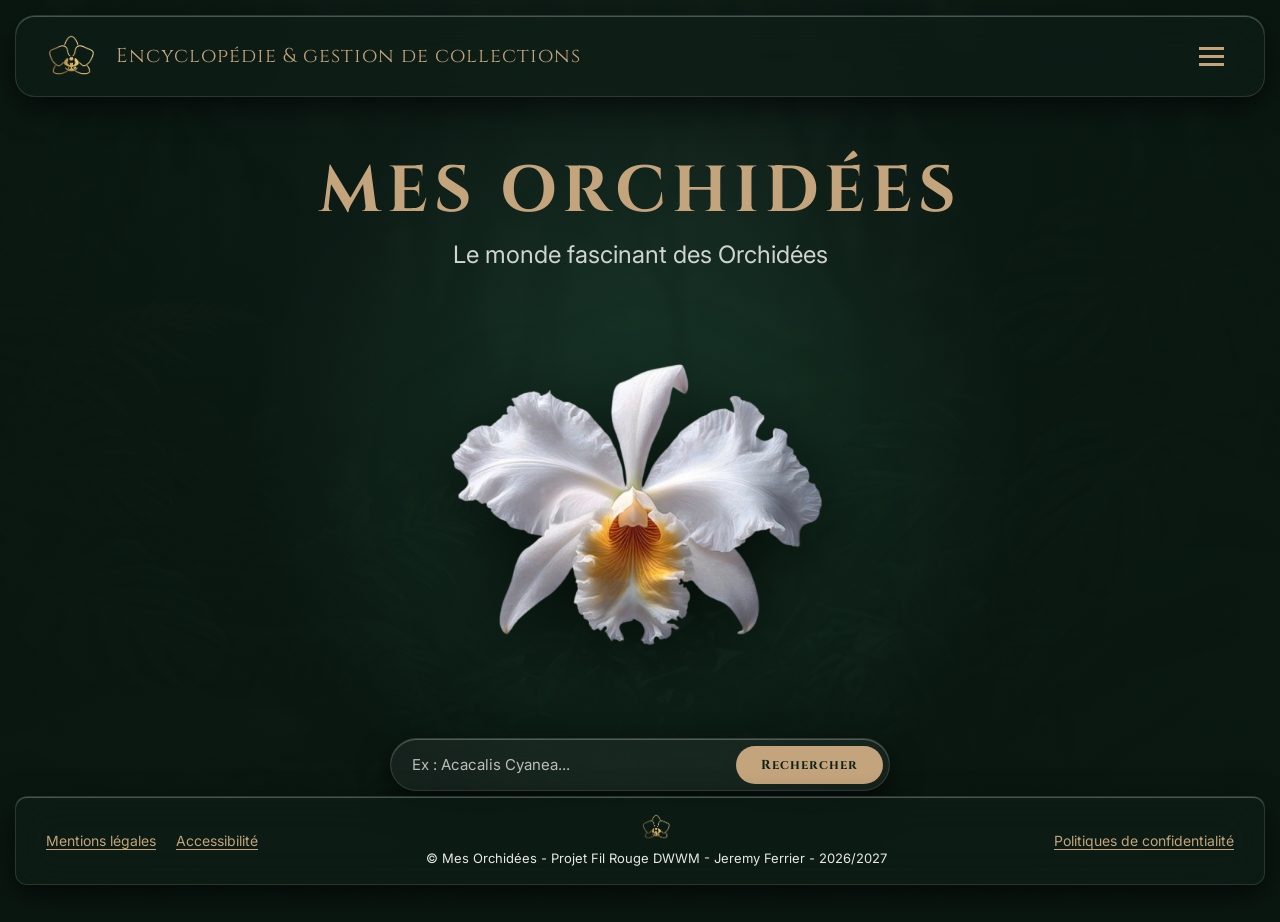
<file: index.html>
<!DOCTYPE html>
<!-- Cette page utilise /assets/data/*.json via db.js (simulation Supabase) - 100% dynamique -->
<html lang="fr">

<head>
    <meta charset="UTF-8">
    <meta name="viewport" content="width=device-width, initial-scale=1.0">
    <meta http-equiv="Content-Security-Policy" content="upgrade-insecure-requests">
    <meta name="theme-color" content="#0e2018">
    <meta name="description" content="Mes Orchidées : Encyclopédie et gestion de collections pour orchidophiles.">
    <link rel="manifest" href="manifest.json">
    <link rel="icon" type="image/png" href="./assets/images/site/favicon.png">
    <link rel="apple-touch-icon" href="./assets/images/site/logotransparent.webp">
    
    <!-- Préconnexion unique et optimisée -->
    <link rel="preconnect" href="https://fonts.gstatic.com" crossorigin>
    <link rel="preload" as="style" href="https://fonts.googleapis.com/css2?family=Cinzel:wght@400;600&family=Inter:wght@300;400;600&display=swap">
    <link href="https://fonts.googleapis.com/css2?family=Cinzel:wght@400;600&family=Inter:wght@300;400;600&display=swap" rel="stylesheet" media="print" onload="this.media='all'">
    
    <!-- Feuille de style principale -->
    <link rel="stylesheet" href="./assets/css/style.css">
    
    <!-- Font Awesome asynchrone non-bloquant -->
    <link rel="stylesheet" href="https://cdnjs.cloudflare.com/ajax/libs/font-awesome/6.5.0/css/all.min.css" media="print" onload="this.media='all'">
    
    <title>Mes Orchidées - Gestion de collections</title>
</head>

<body>
    <a class="skip-link" href="#main-content">Aller au contenu</a>

    <nav id="main-sidebar" class="sidebar-container" aria-label="Menu principal">
        <div class="sidebar-brand">
            <img src="./assets/images/site/logotransparent.webp" alt="Logo de Mes Orchidées" width="60" height="60">
            <h2>Mes Orchidées</h2>
        </div>
        <div class="sidebar-menu">
            <ul class="menu-group-main">
                <li><a href="index.html" aria-current="page"><i class="fa-solid fa-home" aria-hidden="true"></i>
                        Accueil</a></li>
                <li><a href="encyclopedie.html"><i class="fa-solid fa-book" aria-hidden="true"></i> Encyclopédie</a>
                </li>
                <li><a href="macollection.html"><i class="fa-solid fa-seedling" aria-hidden="true"></i> Ma
                        collection</a></li>
                <li><a href="conseils.html"><i class="fa-solid fa-heart" aria-hidden="true"></i> Conseils</a></li>
            </ul>
            <ul class="menu-group-user">
                <li><a href="administration.html"><i class="fa-solid fa-gear" aria-hidden="true"></i> Administration</a>
                </li>
                <li><a href="authentification.html"><i class="fa-solid fa-right-to-bracket" aria-hidden="true"></i>
                        Authentification</a></li>
                <li><a href="deconnexion.html"><i class="fa-solid fa-right-from-bracket" aria-hidden="true"></i>
                        Déconnexion</a></li>
            </ul>
        </div>
    </nav>

    <header id="main-header">
        <img src="./assets/images/site/logotransparent.webp" alt="Logo de Mes Orchidées" width="50" height="50">
        <p class="header-tagline">Encyclopédie &amp; gestion de collections</p>
        <button type="button" class="menu-toggle" id="menu-toggle-btn" aria-label="Ouvrir ou fermer le menu"
            aria-controls="main-sidebar" aria-expanded="false">
            <span class="hamburger-bar"></span>
        </button>
    </header>

    <div class="loader" id="loader"></div>

    <div id="latin-bg-layer" class="latin-bg" aria-hidden="true"></div>

    <main class="main-content" id="main-content">
        <section class="hero" aria-label="Présentation du projet">
            <div class="title-group">
                <h1 class="main-title">MES ORCHIDÉES</h1>
                <p class="sub-title">Le monde fascinant des Orchidées</p>
            </div>

            <div class="orchid-focus">
    <img src="./assets/images/site/orchidee_hero.webp" 
         alt="Cattleya hybride blanc pur" 
         id="hero-orchid" 
         width="380" 
         height="380" 
         fetchpriority="high">
            </div>

            <div class="search-container">
                <form id="landing-search-form" action="encyclopedie.html" method="GET" class="search-box" role="search">
                    <input type="hidden" name="csrf_token" id="csrf-token" value="">
                    <label for="search-input" class="sr-only">Rechercher une espèce d'orchidée par son nom</label>
                    <input type="text" id="search-input" name="search" placeholder="Ex : Acacalis Cyanea..."
                        autocomplete="off" required>
                    <button type="submit" class="search-btn">Rechercher</button>
                </form>
            </div>
        </section>

    </main>

    <footer id="main-footer">
        <div class="footer-links-group"><a href="mentions.html" class="footer-link">Mentions légales</a><a
                href="accessibilite.html" class="footer-link">Accessibilité</a></div>
        <div class="footer-center">
            <img src="./assets/images/site/logotransparent.webp" alt="Logo de Mes Orchidées" width="30" height="30">
            <p>&copy; Mes Orchidées - Projet Fil Rouge DWWM - Jeremy Ferrier - 2026/2027</p>
        </div>
        <a href="confidentialite.html" class="footer-link">Politiques de confidentialité</a>
    </footer>

    <div id="orchid-modal" class="modal-overlay" role="dialog" aria-modal="true" aria-labelledby="modal-orchid-title"
        aria-hidden="true">
        <div class="modal-container">
            <button type="button" class="modal-close" aria-label="Fermer la fenêtre de détails de l'orchidée">
                &times;
            </button>

            <div class="orchid-modal-view">
                <div class="modal-header-block">
                    <img id="modal-orchid-img" src="./assets/images/orchids/acacalis_cyanea.webp" alt=""
                        aria-hidden="true" class="modal-orchid-img">
                    <div class="modal-title-group">
                        <h2 id="modal-orchid-title">ACACALIS CYANEA</h2>
                        <p id="modal-orchid-scientific" class="modal-scientific">ACACALIS CYANEA</p>
                        <p id="modal-orchid-vernacular" class="modal-subtitle">AGANISIA</p>
                        <h2 class="modal-label-desc">DESCRIPTION COURTE :</h2>
                        <p id="modal-orchid-short" class="modal-short-text">...</p>
                    </div>
                </div>

                <div class="modal-specs-grid">
                    <div class="spec-item"><span class="spec-label">Ordre</span>
                        <div id="spec-ordre" class="spec-value">...</div>
                    </div>
                    <div class="spec-item"><span class="spec-label">Espèce</span>
                        <div id="spec-espece" class="spec-value">...</div>
                    </div>
                    <div class="spec-item"><span class="spec-label">Genre</span>
                        <div id="spec-genre" class="spec-value">...</div>
                    </div>
                    <div class="spec-item"><span class="spec-label">Famille</span>
                        <div id="spec-famille" class="spec-value">...</div>
                    </div>
                    <div class="spec-item"><span class="spec-label">Sous-Famille</span>
                        <div id="spec-subfamily" class="spec-value">...</div>
                    </div>
                    <div class="spec-item"><span class="spec-label">Tribu</span>
                        <div id="spec-tribu" class="spec-value">...</div>
                    </div>
                    <div class="spec-item"><span class="spec-label">Sous-Tribu</span>
                        <div id="spec-subtribu" class="spec-value">...</div>
                    </div>
                    <div class="spec-item"><span class="spec-label">Comportement</span>
                        <div id="spec-behavior" class="spec-value">...</div>
                    </div>
                    <div class="spec-item"><span class="spec-label">Découverte par</span>
                        <div id="spec-discovered" class="spec-value">...</div>
                    </div>
                    <div class="spec-item spec-item--full"><span class="spec-label">Origines</span>
                        <div id="spec-origin" class="spec-value">...</div>
                    </div>
                </div>

                <div class="modal-description-block">
                    <h2>Description &amp; Caractéristiques</h2>
                    <p id="modal-orchid-long" class="modal-long-desc">...</p>
                </div>

                <div class="modal-footer-action">
                    <button type="button" class="btn-add-collection"
                        aria-label="Ajouter cette espèce d'orchidée à ma collection personnelle">+ COLLECTION</button>
                </div>
            </div>
        </div>
    </div>

    <script type="module" src="./assets/js/app.js"></script>

</body>

</html>
</file>
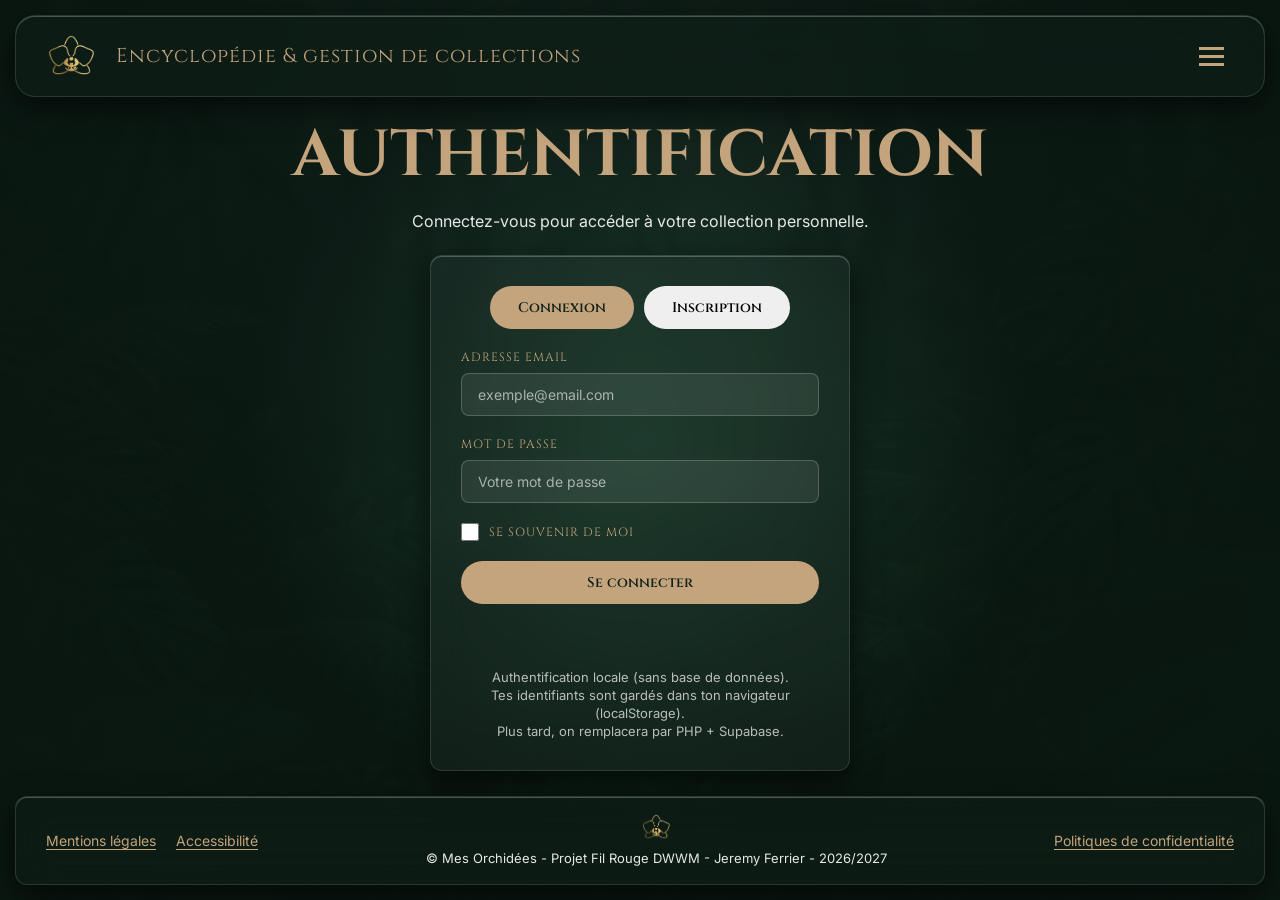
<file: authentification.html>
﻿<!DOCTYPE html>
<!-- Page branchee sur /assets/js/data/*.json via db.js (simulation Supabase) - 100% dynamique -->
<html lang="fr">
<head>
    <meta charset="UTF-8">
    <meta name="viewport" content="width=device-width, initial-scale=1.0">
    <meta http-equiv="Content-Security-Policy" content="upgrade-insecure-requests">
    <meta name="theme-color" content="#0e2018">
    <meta name="description" content="Authentification à Mes Orchidées.">
    <link rel="manifest" href="manifest.json">
    <link rel="apple-touch-icon" href="./assets/images/site/logotransparent.png">
    <link rel="icon" type="image/png" href="./assets/images/site/favicon.png">
    <link rel="preconnect" href="https://fonts.googleapis.com">
    <link rel="preconnect" href="https://fonts.gstatic.com" crossorigin>
    <link href="https://fonts.googleapis.com/css2?family=Cinzel:wght@400;600&family=Inter:wght@300;400;600&display=swap" rel="stylesheet">
    <link rel="stylesheet" href="https://cdnjs.cloudflare.com/ajax/libs/font-awesome/6.5.0/css/all.min.css">
    <link rel="stylesheet" href="./assets/css/style.css">
    <title>Authentification - Mes Orchidées</title>
</head>
<body>
    <a class="skip-link" href="#main-content">Aller au contenu</a>

    <nav id="main-sidebar" class="sidebar-container" aria-label="Menu principal" role="navigation">
        <div class="sidebar-brand">
            <img src="./assets/images/site/logotransparent.png" alt="Logo de Mes Orchidées">
            <h2>Mes Orchidées</h2>
        </div>
        <div class="sidebar-menu">
            <ul class="menu-group-main">
                <li><a href="index.html"><i class="fa-solid fa-home" aria-hidden="true"></i> Accueil</a></li>
                <li><a href="encyclopedie.html"><i class="fa-solid fa-book" aria-hidden="true"></i> Encyclopédie</a></li>
                <li><a href="macollection.html"><i class="fa-solid fa-seedling" aria-hidden="true"></i> Ma collection</a></li>
                <li><a href="conseils.html"><i class="fa-solid fa-heart" aria-hidden="true"></i> Conseils</a></li>
            </ul>
            <ul class="menu-group-user">
                <li><a href="administration.html"><i class="fa-solid fa-gear" aria-hidden="true"></i> Administration</a></li>
                <li><a href="authentification.html" aria-current="page"><i class="fa-solid fa-right-to-bracket" aria-hidden="true"></i> Authentification</a></li>
                <li><a href="deconnexion.html"><i class="fa-solid fa-right-from-bracket" aria-hidden="true"></i> Déconnexion</a></li>
            </ul>
        </div>
    </nav>

    <header id="main-header" role="banner">
        <img src="./assets/images/site/logotransparent.png" alt="Logo de Mes Orchidées">
        <p class="header-tagline">Encyclopédie &amp; gestion de collections</p>
        <button type="button" class="menu-toggle" id="menu-toggle-btn" aria-label="Ouvrir ou fermer le menu" aria-controls="main-sidebar" aria-expanded="false">
            <span class="hamburger-bar"></span>
        </button>
    </header>

    <main class="main-content" id="main-content">
        <section class="auth-header" aria-label="Authentification">
            <h1 class="page-title">AUTHENTIFICATION</h1>
            <p class="page-intro">Connectez-vous pour accéder à votre collection personnelle.</p>
        </section>

        <section class="auth-form-container" aria-label="Formulaire d'authentification">
            <div class="auth-toggle-group" style="display: flex; gap: 10px; justify-content: center; margin-bottom: 20px;">
                <button type="button" id="btn-show-login" class="btn btn-primary" aria-pressed="true">Connexion</button>
                <button type="button" id="btn-show-register" class="btn btn-outline" aria-pressed="false">Inscription</button>
            </div>

            <!-- Formulaire de Connexion : 100% local en JavaScript (pas de PHP pour l'instant) -->
            <!-- J'ai retiré le PHP car tu n'as pas encore vu les bases de données. Tout reste dans le navigateur avec localStorage -->
            <form id="login-form" action="#" method="GET" class="auth-form" novalidate>
                <div class="form-group">
                    <label for="email">Adresse email</label>
                    <input type="email" id="email" name="email" required autocomplete="email" placeholder="exemple@email.com">
                </div>

                <div class="form-group">
                    <label for="password">Mot de passe</label>
                    <input type="password" id="password" name="password" required minlength="8" autocomplete="current-password" placeholder="Votre mot de passe">
                </div>

                <div class="form-group form-options">
                    <label class="checkbox-label">
                        <input type="checkbox" name="remember" value="1">
                        Se souvenir de moi
                    </label>
                </div>

                <button type="submit" class="btn btn-primary">Se connecter</button>

                <div id="login-message" class="auth-message" role="status" aria-live="polite"></div>
            </form>

            <!-- Formulaire d'Inscription : 100% local aussi, pas de PHP -->
            <form id="register-form" action="#" method="GET" class="auth-form" novalidate hidden>
                <div class="form-group">
                    <label for="reg-email">Adresse email</label>
                    <input type="email" id="reg-email" name="email" required autocomplete="email" placeholder="exemple@email.com">
                </div>

                <div class="form-group">
                    <label for="reg-password">Mot de passe</label>
                    <input type="password" id="reg-password" name="password" required minlength="8" autocomplete="new-password" placeholder="Votre mot de passe">
                </div>
                
                <div class="form-group">
                    <label for="reg-password-confirm">Confirmer le mot de passe</label>
                    <input type="password" id="reg-password-confirm" name="password-confirm" required minlength="8" autocomplete="new-password" placeholder="Confirmez votre mot de passe">
                </div>

                <button type="submit" class="btn btn-primary">S'inscrire</button>

                <div id="register-message" class="auth-message" role="status" aria-live="polite"></div>
            </form>

            <p class="auth-note">
                Authentification locale (sans base de données).<br>
                Tes identifiants sont gardés dans ton navigateur (localStorage).<br>
                Plus tard, on remplacera par PHP + Supabase.
            </p>
        </section>
    </main>

    <footer id="main-footer" role="contentinfo">
        <div class="footer-links-group"><a href="mentions.html" class="footer-link">Mentions légales</a><a href="accessibilite.html" class="footer-link">Accessibilité</a></div>
        <div class="footer-center">
            <img src="./assets/images/site/logotransparent.png" alt="Logo de Mes Orchidées">
            <p>&copy; Mes Orchidées - Projet Fil Rouge DWWM - Jeremy Ferrier - 2026/2027</p>
        </div>
        <a href="confidentialite.html" class="footer-link">Politiques de confidentialité</a>
    </footer>

    <script type="module" src="./assets/js/app.js"></script>

</body>
</html>
</file>
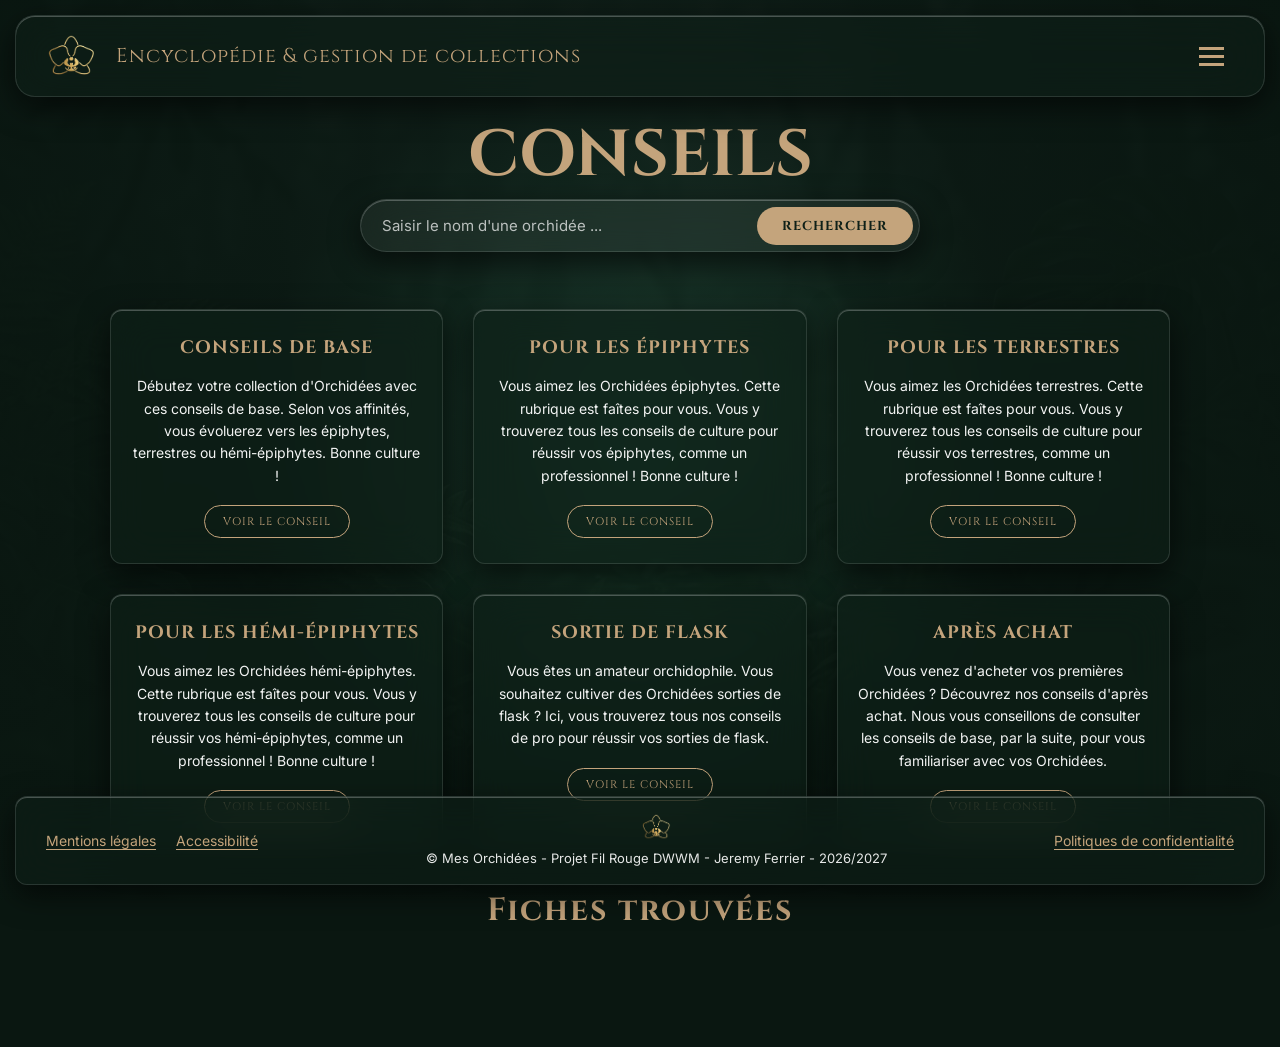
<file: conseils.html>
﻿<!DOCTYPE html>
<!-- Page branchee sur /assets/js/data/*.json via db.js (simulation Supabase) - 100% dynamique -->
<html lang="fr">
<head>
    <meta charset="UTF-8">
    <meta name="viewport" content="width=device-width, initial-scale=1.0">
    <meta http-equiv="Content-Security-Policy" content="upgrade-insecure-requests">
    <meta name="theme-color" content="#0e2018">
    <meta name="description" content="Conseils de culture pour les Orchidées filtrables par type de plante et niveau d'expertise.">
    <link rel="manifest" href="manifest.json">
    <link rel="apple-touch-icon" href="./assets/images/site/logotransparent.png">
    <link rel="icon" type="image/png" href="./assets/images/site/favicon.png">
    <link rel="preconnect" href="https://fonts.googleapis.com">
    <link rel="preconnect" href="https://fonts.gstatic.com" crossorigin>
    <link href="https://fonts.googleapis.com/css2?family=Cinzel:wght@400;600&family=Inter:wght@300;400;600&display=swap" rel="stylesheet">
    <link rel="stylesheet" href="https://cdnjs.cloudflare.com/ajax/libs/font-awesome/6.5.0/css/all.min.css">
    <link rel="stylesheet" href="./assets/css/style.css">
    <title>Conseils - Mes Orchidées</title>
</head>
<body>
    <a class="skip-link" href="#main-content">Aller au contenu</a>
        <nav id="main-sidebar" class="sidebar-container" aria-label="Menu principal" role="navigation">
        <div class="sidebar-brand">
            <img src="./assets/images/site/logotransparent.png" alt="Logo de Mes Orchidées">
            <h2>Mes Orchidées</h2>
        </div>
        <div class="sidebar-menu">
            <ul class="menu-group-main">
                <li><a href="index.html"><i class="fa-solid fa-home" aria-hidden="true"></i> Accueil</a></li>
                <li><a href="encyclopedie.html"><i class="fa-solid fa-book" aria-hidden="true"></i> Encyclopédie</a></li>
                <li><a href="macollection.html"><i class="fa-solid fa-seedling" aria-hidden="true"></i> Ma collection</a></li>
                <li><a href="conseils.html" aria-current="page"><i class="fa-solid fa-heart" aria-hidden="true"></i> Conseils</a></li>
            </ul>
            <ul class="menu-group-user">
                <li><a href="administration.html"><i class="fa-solid fa-gear" aria-hidden="true"></i> Administration</a></li>
                <li><a href="authentification.html"><i class="fa-solid fa-right-to-bracket" aria-hidden="true"></i> Authentification</a></li>
                <li><a href="deconnexion.html"><i class="fa-solid fa-right-from-bracket" aria-hidden="true"></i> Déconnexion</a></li>
            </ul>
        </div>
    </nav>

    <header id="main-header" role="banner">
        <img src="./assets/images/site/logotransparent.png" alt="Logo de Mes Orchidées">
        <p class="header-tagline">Encyclopédie &amp; gestion de collections</p>
        <button type="button" class="menu-toggle" id="menu-toggle-btn" aria-label="Ouvrir ou fermer le menu" aria-controls="main-sidebar" aria-expanded="false">
            <span class="hamburger-bar"></span>
        </button>
    </header>

    <main class="main-content" id="main-content" role="main">
        <section class="advice-header" aria-label="Conseils de culture">
            <h1 class="page-title">CONSEILS</h1>
        </section>

        <section class="conseils-search" aria-label="Rechercher une fiche de culture">
            <form class="search-box" id="conseil-search-form" action="#" method="GET" role="search" novalidate>
                <label for="conseil-search-input" class="sr-only">Saisir le nom d'une orchidée ou d'une rubrique</label>
                <input type="text" id="conseil-search-input" name="search" placeholder="Saisir le nom d'une orchidée ..." autocomplete="off">
                <button type="submit" class="search-btn" id="conseil-search-btn">RECHERCHER</button>
            </form>
            <p id="conseil-search-help" class="conseil-search-help" aria-live="polite"></p>
        </section>

        <section class="conseils-grid" aria-label="Rubriques de conseils, cliquez pour consulter">
            <!-- Chaque carte a un data-conseil-id qui correspond à l'id dans conseils-data.js -->
            <article class="conseil-card" data-conseil-id="conseils-base" data-category="Conseils de base" tabindex="0" role="button" aria-label="Consulter les conseils de base">
                <h2>Conseils de base</h2>
                <p>Débutez votre collection d'Orchidées avec ces conseils de base. Selon vos affinités, vous évoluerez vers les épiphytes, terrestres ou hémi-épiphytes. Bonne culture !</p>
                <span class="conseil-card-cta">Voir le conseil</span>
            </article>

            <article class="conseil-card" data-conseil-id="conseils-epiphytes" data-category="Pour les épiphytes" tabindex="0" role="button" aria-label="Consulter les conseils pour les épiphytes">
                <h2>Pour les épiphytes</h2>
                <p>Vous aimez les Orchidées épiphytes. Cette rubrique est faîtes pour vous. Vous y trouverez tous les conseils de culture pour réussir vos épiphytes, comme un professionnel ! Bonne culture !</p>
                <span class="conseil-card-cta">Voir le conseil</span>
            </article>

            <article class="conseil-card" data-conseil-id="conseils-terrestres" data-category="Pour les terrestres" tabindex="0" role="button" aria-label="Consulter les conseils pour les terrestres">
                <h2>Pour les terrestres</h2>
                <p>Vous aimez les Orchidées terrestres. Cette rubrique est faîtes pour vous. Vous y trouverez tous les conseils de culture pour réussir vos terrestres, comme un professionnel ! Bonne culture !</p>
                <span class="conseil-card-cta">Voir le conseil</span>
            </article>

            <article class="conseil-card" data-conseil-id="conseils-hemi-epiphytes" data-category="Pour les hémi-épiphytes" tabindex="0" role="button" aria-label="Consulter les conseils pour les hémi-épiphytes">
                <h2>Pour les hémi-épiphytes</h2>
                <p>Vous aimez les Orchidées hémi-épiphytes. Cette rubrique est faîtes pour vous. Vous y trouverez tous les conseils de culture pour réussir vos hémi-épiphytes, comme un professionnel ! Bonne culture !</p>
                <span class="conseil-card-cta">Voir le conseil</span>
            </article>

            <article class="conseil-card" data-conseil-id="conseils-flask" data-category="Sortie de flask" tabindex="0" role="button" aria-label="Consulter les conseils sur la sortie de flask">
                <h2>Sortie de flask</h2>
                <p>Vous êtes un amateur orchidophile. Vous souhaitez cultiver des Orchidées sorties de flask ? Ici, vous trouverez tous nos conseils de pro pour réussir vos sorties de flask.</p>
                <span class="conseil-card-cta">Voir le conseil</span>
            </article>

            <article class="conseil-card" data-conseil-id="conseils-apres-achat" data-category="Après achat" tabindex="0" role="button" aria-label="Consulter les conseils d'après achat">
                <h2>Après achat</h2>
                <p>Vous venez d'acheter vos premières Orchidées ? Découvrez nos conseils d'après achat. Nous vous conseillons de consulter les conseils de base, par la suite, pour vous familiariser avec vos Orchidées.</p>
                <span class="conseil-card-cta">Voir le conseil</span>
            </article>
        </section>

        <section class="advice-catalog" id="advice-catalog" aria-label="Résultats de recherche">
            <h2 class="section-title">Fiches trouvées</h2>
            <div id="advice-results" class="advice-results" aria-live="polite" aria-label="Fiches de culture correspondantes"></div>
        </section>
    </main>

    <section class="modal-overlay" id="conseil-modal" aria-hidden="true" role="dialog" aria-modal="true" aria-labelledby="conseil-modal-title">
        <div class="modal-container conseil-modal" role="document">
            <button type="button" class="modal-close" id="conseil-modal-close" aria-label="Fermer la fiche">
                <span aria-hidden="true">&times;</span>
            </button>

            <div class="conseil-modal-header">
                <img id="conseil-modal-img" class="conseil-modal-img" src="../assets/images/site/orchidee_hero.webp" alt="Conseils">
                <div class="conseil-modal-titles">
                    <h2 class="conseil-modal-suptitle">FICHE CONSEILS</h2>
                    <h3 id="conseil-modal-title" class="conseil-modal-title"></h3>
                    <p id="conseil-modal-meta" class="conseil-modal-meta"></p>
                </div>
            </div>

            <div class="conseil-modal-body">
                <p id="conseil-modal-text" class="conseil-modal-text"></p>
            </div>

            <div class="conseil-care-grid" aria-label="Conseils de culture">
                <div class="care-card">
                    <i class="fa-solid fa-thermometer-half" aria-hidden="true"></i>
                    <span>Températures</span>
                    <strong id="care-temperature"></strong>
                </div>
                <div class="care-card">
                    <i class="fa-solid fa-droplet" aria-hidden="true"></i>
                    <span>Arrosage</span>
                    <strong id="care-arrosage"></strong>
                </div>
                <div class="care-card">
                    <i class="fa-solid fa-percent" aria-hidden="true"></i>
                    <span>Hygrométrie</span>
                    <strong id="care-hygrometrie"></strong>
                </div>
                <div class="care-card">
                    <i class="fa-solid fa-seedling" aria-hidden="true"></i>
                    <span>Rempotage</span>
                    <strong id="care-rempotage"></strong>
                </div>
                <div class="care-card">
                    <i class="fa-solid fa-flask" aria-hidden="true"></i>
                    <span>Engrais</span>
                    <strong id="care-engrais"></strong>
                </div>
                <div class="care-card">
                    <i class="fa-solid fa-layer-group" aria-hidden="true"></i>
                    <span>Substrats</span>
                    <strong id="care-substrats"></strong>
                </div>
            </div>
        </div>
    </section>

    <footer id="main-footer" role="contentinfo">
        <div class="footer-links-group"><a href="mentions.html" class="footer-link">Mentions légales</a><a href="accessibilite.html" class="footer-link">Accessibilité</a></div>
        <div class="footer-center">
            <img src="./assets/images/site/logotransparent.png" alt="Logo de Mes Orchidées">
            <p>&copy; Mes Orchidées - Projet Fil Rouge DWWM - Jeremy Ferrier - 2026/2027</p>
        </div>
        <a href="confidentialite.html" class="footer-link">Politiques de confidentialité</a>
    </footer>

    <script type="module" src="./assets/js/app.js"></script>

</body>
</html>
</file>
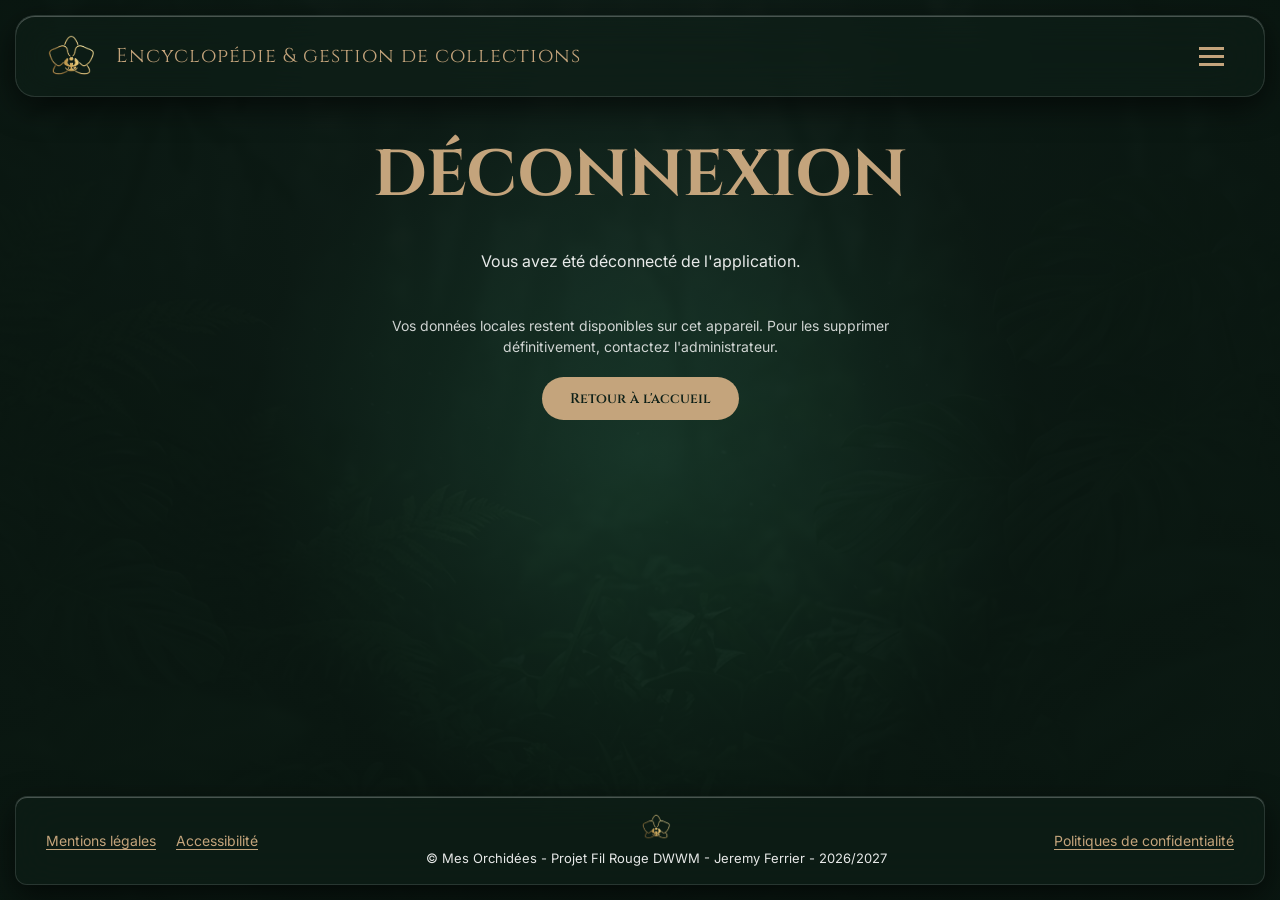
<file: deconnexion.html>
<!DOCTYPE html>
<html lang="fr">
<head>
    <meta charset="UTF-8">
    <meta name="viewport" content="width=device-width, initial-scale=1.0">
    <meta http-equiv="Content-Security-Policy" content="upgrade-insecure-requests">
    <meta name="theme-color" content="#0e2018">
    <meta name="description" content="Déconnexion de Mes Orchidées.">
    <link rel="manifest" href="manifest.json">
    <link rel="apple-touch-icon" href="./assets/images/site/logotransparent.png">
    <link rel="icon" type="image/png" href="./assets/images/site/favicon.png">
    <link rel="preconnect" href="https://fonts.googleapis.com">
    <link rel="preconnect" href="https://fonts.gstatic.com" crossorigin>
    <link href="https://fonts.googleapis.com/css2?family=Cinzel:wght@400;600&family=Inter:wght@300;400;600&display=swap" rel="stylesheet">
    <link rel="stylesheet" href="https://cdnjs.cloudflare.com/ajax/libs/font-awesome/6.5.0/css/all.min.css">
    <link rel="stylesheet" href="./assets/css/style.css">
    <title>Déconnexion - Mes Orchidées</title>
</head>
<body>
    <a class="skip-link" href="#main-content">Aller au contenu</a>

    <nav id="main-sidebar" class="sidebar-container" aria-label="Menu principal" role="navigation">
        <div class="sidebar-brand">
            <img src="./assets/images/site/logotransparent.png" alt="Logo de Mes Orchidées">
            <h2>Mes Orchidées</h2>
        </div>
        <div class="sidebar-menu">
            <ul class="menu-group-main">
                <li><a href="index.html"><i class="fa-solid fa-home" aria-hidden="true"></i> Accueil</a></li>
                <li><a href="encyclopedie.html"><i class="fa-solid fa-book" aria-hidden="true"></i> Encyclopédie</a></li>
                <li><a href="macollection.html"><i class="fa-solid fa-seedling" aria-hidden="true"></i> Ma collection</a></li>
                <li><a href="conseils.html"><i class="fa-solid fa-heart" aria-hidden="true"></i> Conseils</a></li>
            </ul>
            <ul class="menu-group-user">
                <li><a href="administration.html"><i class="fa-solid fa-gear" aria-hidden="true"></i> Administration</a></li>
                <li><a href="authentification.html"><i class="fa-solid fa-right-to-bracket" aria-hidden="true"></i> Authentification</a></li>
                <li><a href="deconnexion.html" aria-current="page"><i class="fa-solid fa-right-from-bracket" aria-hidden="true"></i> Déconnexion</a></li>
            </ul>
        </div>
    </nav>

    <header id="main-header" role="banner">
        <img src="./assets/images/site/logotransparent.png" alt="Logo de Mes Orchidées">
        <p class="header-tagline">Encyclopédie &amp; gestion de collections</p>
        <button type="button" class="menu-toggle" id="menu-toggle-btn" aria-label="Ouvrir ou fermer le menu" aria-controls="main-sidebar" aria-expanded="false">
            <span class="hamburger-bar"></span>
        </button>
    </header>

    <main class="main-content" id="main-content">
        <section class="logout-page" aria-label="Déconnexion">
            <h1 class="page-title">DÉCONNEXION</h1>
            <p class="page-intro">Vous avez été déconnecté de l'application.</p>
            <p class="logout-note">Vos données locales restent disponibles sur cet appareil. Pour les supprimer définitivement, contactez l'administrateur.</p>
            <a href="index.html" class="btn btn-primary">Retour à l'accueil</a>
        </section>
    </main>

    <footer id="main-footer" role="contentinfo">
        <div class="footer-links-group"><a href="mentions.html" class="footer-link">Mentions légales</a><a href="accessibilite.html" class="footer-link">Accessibilité</a></div>
        <div class="footer-center">
            <img src="./assets/images/site/logotransparent.png" alt="Logo de Mes Orchidées">
            <p>&copy; Mes Orchidées - Projet Fil Rouge DWWM - Jeremy Ferrier - 2026/2027</p>
        </div>
        <a href="confidentialite.html" class="footer-link">Politiques de confidentialité</a>
    </footer>

    <script type="module" src="./assets/js/app.js"></script>
    <script type="module">
        // Déconnexion propre : on vide la session locale, puis on revient à l'accueil
        import('./assets/js/services/auth-service.js').then(mod => {
            mod.logout();
            // Petite pause pour que la notification de succès soit visible, puis retour à l'accueil
            setTimeout(() => { window.location.href = 'index.html'; }, 1200);
        });
    </script>

</body>
</html>
</file>
<file: assets/css/style.css>
@charset "UTF-8";
.sr-only {
  position: absolute;
  width: 1px;
  height: 1px;
  padding: 0;
  margin: -1px;
  overflow: hidden;
  clip: rect(0, 0, 0, 0);
  white-space: nowrap;
  border: 0;
}

.skip-link {
  position: absolute;
  top: -100px;
  left: 0;
  z-index: 1000;
  padding: 10px 20px;
  background-color: #c4a47c;
  color: #0e2018;
  font-family: "Cinzel", serif;
  text-decoration: none;
  transition: top 0.2s ease;
}
.skip-link:focus {
  top: 0;
}

* {
  margin: 0;
  padding: 0;
  box-sizing: border-box;
}

html, body {
  overflow-x: hidden;
  width: 100%;
}

body {
  background-color: #0a1711;
  min-height: 100vh;
  display: flex;
  flex-direction: column;
  position: relative;
}
body::before {
  content: "";
  position: fixed;
  top: 0;
  left: 0;
  width: 100vw;
  height: 100vh;
  z-index: -10;
  background-image: radial-gradient(circle at center, rgba(20, 50, 35, 0.85) 0%, rgba(10, 23, 17, 0.95) 50%), linear-gradient(rgba(10, 23, 17, 0.4), rgba(10, 23, 17, 0.4)), url("../images/site/background.webp");
  background-size: cover;
  background-position: center;
  background-repeat: no-repeat;
  pointer-events: none;
}

.main-content {
  flex-grow: 1;
  min-height: calc(100vh - 180px);
  display: flex;
  flex-direction: column;
  align-items: center;
  justify-content: flex-start;
  width: 100%;
  position: relative;
  padding-bottom: 90px;
  box-sizing: border-box;
}

a {
  text-decoration: none;
  color: inherit;
}

ul, li {
  list-style: none;
}

img {
  max-width: 100%;
  height: auto;
  display: block;
}

button {
  cursor: pointer;
}

*:focus-visible {
  outline: 3px solid #c4a47c !important; /* Couleur or du thÃ¨me */
  outline-offset: 3px !important;
  border-radius: 4px;
}

@media (prefers-reduced-motion: reduce) {
  * {
    animation-duration: 0.01ms !important;
    animation-iteration-count: 1 !important;
    transition-duration: 0.01ms !important;
    scroll-behavior: auto !important;
  }
}
.sr-only {
  position: absolute;
  width: 1px;
  height: 1px;
  padding: 0;
  margin: -1px;
  overflow: hidden;
  clip: rect(0, 0, 0, 0);
  white-space: nowrap;
  border-width: 0;
}

body {
  font-family: "Inter", sans-serif;
  color: #ffffff;
  -webkit-font-smoothing: antialiased;
}

h1 {
  font-family: "Cinzel", serif;
  font-size: 65px;
  color: #c4a47c;
  text-align: center;
}

h2 {
  font-family: "Cinzel", serif;
  font-size: 20px;
  color: #c4a47c;
  text-align: center;
}

h3 {
  font-family: "Cinzel", serif;
  font-size: 24px;
  color: #c4a47c;
}

p {
  font-family: "Inter", sans-serif;
  font-size: 16px;
  line-height: 1.6;
}

.container-fluid {
  width: 100%;
  max-width: 1200px;
  margin: 0 auto;
  padding: 0 clamp(15px, 4vw, 40px);
  box-sizing: border-box;
}
@media (max-width: 850px) {
  .container-fluid {
    max-width: 100%;
    padding: 0 20px;
  }
}
@media (max-width: 480px) {
  .container-fluid {
    padding: 0 10px;
  }
}

.grid-auto {
  display: grid;
  grid-template-columns: repeat(auto-fit, minmax(280px, 1fr));
  gap: 20px;
  width: 100%;
  box-sizing: border-box;
}
@media (max-width: 640px) {
  .grid-auto {
    grid-template-columns: 1fr;
    gap: 15px;
  }
}

.stack-on-mobile {
  display: flex;
  flex-wrap: wrap;
}
@media (max-width: 850px) {
  .stack-on-mobile {
    flex-direction: column;
    align-items: center;
    width: 100%;
  }
}

.table-responsive-wrapper {
  width: 100%;
  overflow-x: auto;
  -webkit-overflow-scrolling: touch;
  background: linear-gradient(to right, rgb(14, 32, 24) 30%, rgba(255, 255, 255, 0)), linear-gradient(to right, rgba(255, 255, 255, 0), rgb(14, 32, 24) 70%) 0 100%, radial-gradient(farthest-side at 0 50%, rgba(0, 0, 0, 0.5), rgba(0, 0, 0, 0)), radial-gradient(farthest-side at 100% 50%, rgba(0, 0, 0, 0.5), rgba(0, 0, 0, 0)) 0 100%;
  background-repeat: no-repeat;
  background-color: transparent;
  background-size: 40px 100%, 40px 100%, 14px 100%, 14px 100%;
  background-position: 0 0, 100%, 0 0, 100%;
  background-attachment: local, local, scroll, scroll;
}

#main-header {
  margin: 15px;
  padding: 15px 30px;
  display: flex;
  align-items: center;
  justify-content: space-between;
  border-radius: 20px;
  position: relative;
  z-index: 110;
  background-color: rgba(14, 32, 24, 0.5);
  backdrop-filter: blur(20px);
  -webkit-backdrop-filter: blur(20px);
  border: 1px solid rgba(255, 255, 255, 0.12);
  box-shadow: 0 10px 30px rgba(0, 0, 0, 0.6), inset 0 1px 0 rgba(255, 255, 255, 0.25);
}
#main-header img {
  height: 50px;
  width: auto;
}
@media (max-width: 640px) {
  #main-header img {
    height: 40px;
  }
}
@media (max-width: 480px) {
  #main-header img {
    height: 35px;
  }
}
#main-header .header-tagline {
  font-family: "Cinzel", serif;
  font-size: 20px;
  font-weight: 300;
  letter-spacing: 1px;
  flex-grow: 1;
  text-align: left;
  margin-left: 20px;
  color: #c4a47c;
}
@media (max-width: 850px) {
  #main-header .header-tagline {
    font-size: 16px;
  }
}
@media (max-width: 640px) {
  #main-header .header-tagline {
    font-size: 14px;
    margin-left: 10px;
  }
}
@media (max-width: 480px) {
  #main-header .header-tagline {
    display: none;
  }
}
@media (max-width: 480px) {
  #main-header {
    margin: 10px;
    padding: 10px 15px;
  }
}
@media (max-width: 300px) {
  #main-header {
    margin: 5px;
    padding: 8px 10px;
  }
}

#main-sidebar {
  position: fixed;
  top: 110px;
  right: 15px;
  width: min(300px, 85vw);
  max-height: 85vh;
  z-index: 100;
  padding: 35px 25px;
  border-radius: 20px;
}
@media (max-width: 480px) {
  #main-sidebar {
    padding: 25px 15px;
    width: min(280px, 90vw);
  }
}
@media (max-width: 300px) {
  #main-sidebar {
    padding: 15px 10px;
    width: 100vw;
    border-radius: 0;
    right: 0;
  }
}
#main-sidebar {
  display: flex;
  flex-direction: column;
  gap: 30px;
  background-color: rgba(14, 32, 24, 0.5);
  backdrop-filter: blur(20px);
  -webkit-backdrop-filter: blur(20px);
  border: 1px solid rgba(255, 255, 255, 0.12);
  box-shadow: 0 10px 30px rgba(0, 0, 0, 0.6), inset 0 1px 0 rgba(255, 255, 255, 0.25);
  overflow: hidden;
  transform: translateX(calc(100% + 20px));
  visibility: hidden;
  transition: transform 0.4s cubic-bezier(0.16, 1, 0.3, 1), visibility 0s 0.4s;
}
#main-sidebar.sidebar-open {
  transform: translateX(0);
  visibility: visible;
  transition: transform 0.4s cubic-bezier(0.16, 1, 0.3, 1), visibility 0s 0s;
}

.sidebar-brand {
  display: flex;
  flex-direction: column;
  align-items: center;
  text-align: center;
  width: 100%;
  border-bottom: 1px solid rgba(255, 255, 255, 0.1);
  padding-bottom: 20px;
}
.sidebar-brand img {
  height: 60px;
  width: auto;
  margin-bottom: 10px;
}
.sidebar-brand h2 {
  font-family: "Cinzel", serif;
  font-size: 22px;
  color: #c4a47c;
  letter-spacing: 2px;
}

.sidebar-menu {
  display: flex;
  flex-direction: column;
  height: 100%;
}
.sidebar-menu ul {
  display: flex;
  flex-direction: column;
  gap: 18px;
}
@media (max-width: 300px) {
  .sidebar-menu ul {
    gap: 10px;
  }
}
.sidebar-menu .menu-group-main {
  margin-bottom: 70px;
}
.sidebar-menu .menu-group-user {
  border-top: 1px solid rgba(255, 255, 255, 0.08);
  padding-top: 20px;
}
.sidebar-menu a {
  font-family: "Cinzel", serif;
  font-size: 16px;
  color: #ffffff;
  display: flex;
  align-items: center;
  gap: 15px;
  transition: all 0.3s ease;
  padding: 4px 0;
}
.sidebar-menu a i {
  color: #c4a47c;
  font-size: 18px;
  width: 24px;
  text-align: center;
}
.sidebar-menu a:hover {
  color: #c4a47c;
  transform: translateX(-5px);
}

#main-footer {
  margin: 15px;
  padding: 15px 30px;
  display: flex;
  align-items: center;
  justify-content: space-between;
  position: fixed;
  bottom: 0;
  left: 0;
  right: 0;
  z-index: 110;
  border-radius: 12px;
  background-color: rgba(14, 32, 24, 0.5);
  backdrop-filter: blur(20px);
  -webkit-backdrop-filter: blur(20px);
  border: 1px solid rgba(255, 255, 255, 0.12);
  box-shadow: 0 10px 30px rgba(0, 0, 0, 0.6), inset 0 1px 0 rgba(255, 255, 255, 0.25);
}
@media (max-width: 480px) {
  #main-footer {
    margin: 10px;
    padding: 12px 20px;
  }
}
@media (max-width: 640px) {
  #main-footer {
    flex-direction: column;
    gap: 15px;
    padding: 15px;
    text-align: center;
  }
}
@media (max-width: 300px) {
  #main-footer {
    margin: 5px;
    padding: 10px;
  }
}
#main-footer .footer-center {
  display: flex;
  flex-direction: column;
  align-items: center;
  gap: 6px;
}
#main-footer .footer-center img {
  height: 30px;
  width: auto;
}
#main-footer .footer-center p {
  font-family: "Inter", sans-serif;
  font-size: 13px;
  color: #ffffff;
  opacity: 0.9;
  text-align: center;
  white-space: normal;
}
@media (max-width: 480px) {
  #main-footer .footer-center p {
    font-size: 11px;
  }
}
#main-footer .footer-links-group {
  display: flex;
  gap: 20px;
}
@media (max-width: 640px) {
  #main-footer .footer-links-group {
    flex-direction: column;
    gap: 15px;
  }
}
#main-footer .footer-link {
  font-family: "Inter", sans-serif;
  font-size: 14px;
  color: #c4a47c;
  text-decoration: underline;
  text-underline-offset: 3px;
  transition: opacity 0.3s ease, text-decoration-color 0.3s ease;
}
#main-footer .footer-link:hover, #main-footer .footer-link:focus-visible {
  opacity: 0.8;
  text-decoration-color: transparent;
}
@media (max-width: 480px) {
  #main-footer .footer-link {
    font-size: 12px;
    text-align: center;
  }
}

.menu-toggle {
  background: transparent;
  border: none;
  padding: 10px;
  display: flex;
  align-items: center;
  justify-content: center;
}
.menu-toggle .hamburger-bar {
  display: block;
  width: 25px;
  height: 3px;
  background-color: #c4a47c;
  position: relative;
  transition: background-color 0.3s ease;
}
.menu-toggle .hamburger-bar::before, .menu-toggle .hamburger-bar::after {
  content: "";
  display: block;
  width: 25px;
  height: 3px;
  background-color: #c4a47c;
  position: absolute;
  transition: transform 0.3s ease;
}
.menu-toggle .hamburger-bar::before {
  top: -8px;
}
.menu-toggle .hamburger-bar::after {
  top: 8px;
}

.search-btn {
  background-color: #c4a47c;
  color: #0e2018;
  border: none;
  padding: 10px 25px;
  border-radius: 50px;
  font-family: "Cinzel", serif;
  font-size: 14px;
  transition: opacity 0.3s ease;
}
.search-btn:hover {
  opacity: 0.9;
}

.btn {
  display: inline-block;
  padding: 12px 28px;
  border: none;
  border-radius: 50px;
  font-family: "Cinzel", serif;
  font-size: 14px;
  font-weight: 600;
  text-decoration: none;
  cursor: pointer;
  transition: opacity 0.3s ease, transform 0.2s ease;
  text-align: center;
}
.btn:hover:not(:disabled) {
  opacity: 0.9;
  transform: scale(1.02);
}
.btn:disabled {
  opacity: 0.5;
  cursor: not-allowed;
}

.btn-primary {
  background-color: #c4a47c;
  color: #0e2018;
}

.search-box {
  display: flex;
  align-items: center;
  justify-content: space-between;
  padding: 6px;
  border-radius: 50px;
  width: 100%;
  background-color: rgba(14, 32, 24, 0.5);
  backdrop-filter: blur(20px);
  -webkit-backdrop-filter: blur(20px);
  border: 1px solid rgba(255, 255, 255, 0.12);
  box-shadow: 0 10px 30px rgba(0, 0, 0, 0.6), inset 0 1px 0 rgba(255, 255, 255, 0.25);
  background-color: rgba(255, 255, 255, 0.05);
}
.search-box input {
  flex: 1;
  min-width: 0;
  background: transparent;
  border: none;
  color: #ffffff;
  padding: 12px 25px;
  font-family: "Inter", sans-serif;
  font-size: 15px;
  outline: none;
}
.search-box input::placeholder {
  color: rgba(255, 255, 255, 0.7);
}
.search-box input:-webkit-autofill, .search-box input:-webkit-autofill:hover, .search-box input:-webkit-autofill:focus, .search-box input:-webkit-autofill:active {
  -webkit-box-shadow: 0 0 0 30px transparent inset !important;
  -webkit-text-fill-color: #ffffff !important;
  transition: background-color 5000s ease-in-out 0s;
}
.search-box .search-btn {
  background-color: #c4a47c;
  color: #0e2018;
  border: none;
  padding: 15px 30px;
  border-radius: 50px;
  font-family: "Cinzel", serif;
  font-size: 14px;
  font-weight: bold;
  letter-spacing: 1px;
  transition: transform 0.2s ease, opacity 0.2s ease;
}
.search-box .search-btn:hover {
  opacity: 0.9;
  transform: scale(1.02);
}

.orchid-card {
  width: 100% !important;
  max-width: 240px;
  min-height: 280px;
  height: auto !important;
  margin: 0 auto;
  padding: 16px !important;
  display: flex;
  flex-direction: column;
  justify-content: space-between;
  border-radius: 12px;
  transition: transform 0.3s ease, border-color 0.3s ease;
}
@media (max-width: 480px) {
  .orchid-card {
    min-height: 250px;
    padding: 12px !important;
  }
}
@media (max-width: 300px) {
  .orchid-card {
    min-height: auto;
    max-width: 100%;
  }
}
.orchid-card {
  background-color: rgba(14, 32, 24, 0.5);
  backdrop-filter: blur(20px);
  -webkit-backdrop-filter: blur(20px);
  border: 1px solid rgba(255, 255, 255, 0.12);
  box-shadow: 0 10px 30px rgba(0, 0, 0, 0.6), inset 0 1px 0 rgba(255, 255, 255, 0.25);
}
.orchid-card:hover {
  transform: translateY(-5px);
  border-color: #c4a47c;
}
.orchid-card .card-img {
  width: 100%;
  height: 110px;
  object-fit: contain;
  margin-bottom: 10px;
}
.orchid-card .card-info h3 {
  font-size: clamp(13px, 2vw, 15px);
  white-space: normal;
  text-align: center;
  margin: 0;
  color: #c4a47c;
  font-family: "Cinzel", serif;
}
.orchid-card .card-info .vernacular-name {
  font-family: "Inter", sans-serif;
  font-size: 9px;
  opacity: 0.8;
  margin: 0;
  text-transform: uppercase;
}
.orchid-card .card-info .short-desc {
  font-size: 12px;
  line-height: 1.3;
  margin: 6px 0;
  text-align: center;
  opacity: 0.9;
  display: -webkit-box;
  -webkit-line-clamp: 4;
  -webkit-box-orient: vertical;
  overflow: hidden;
}
.orchid-card .card-info .card-btn {
  background-color: #c4a47c;
  color: #0e2018;
  border: none;
  padding: 5px 18px;
  border-radius: 20px;
  font-family: "Cinzel", serif;
  font-size: 9px;
  font-weight: bold;
  cursor: pointer;
  letter-spacing: 0.5px;
  transition: opacity 0.2s;
}
.orchid-card .card-info .card-btn:hover {
  opacity: 0.9;
}

.modal-overlay {
  position: fixed;
  inset: 0;
  background-color: rgba(6, 14, 10, 0.8);
  backdrop-filter: blur(6px);
  z-index: 500;
  display: none;
  align-items: center;
  justify-content: center;
  opacity: 0;
  pointer-events: none;
  transition: opacity 0.3s ease;
}
.modal-overlay.active {
  display: flex;
  opacity: 1;
  pointer-events: all;
}

.modal-container {
  width: min(92%, 700px);
  max-height: 88vh;
  overflow-y: auto;
  padding: clamp(15px, 3vw, 30px);
}
@media (max-width: 480px) {
  .modal-container {
    width: 95%;
    padding: 15px;
  }
}
@media (max-width: 300px) {
  .modal-container {
    width: 100%;
    border-radius: 0;
  }
}
.modal-container {
  border-radius: 8px;
  position: relative;
  background-color: rgba(14, 32, 24, 0.5);
  backdrop-filter: blur(20px);
  -webkit-backdrop-filter: blur(20px);
  border: 1px solid rgba(255, 255, 255, 0.12);
  box-shadow: 0 10px 30px rgba(0, 0, 0, 0.6), inset 0 1px 0 rgba(255, 255, 255, 0.25);
  background-color: rgba(14, 32, 24, 0.85);
}
.modal-container .modal-close {
  position: absolute;
  top: 20px;
  right: 25px;
  background: transparent;
  border: none;
  color: rgba(255, 255, 255, 0.6);
  font-size: 36px;
  cursor: pointer;
  transition: color 0.2s;
}
.modal-container .modal-close:hover {
  color: #c4a47c;
}

.orchid-modal-view {
  display: flex;
  flex-direction: column;
  gap: 25px;
}
.orchid-modal-view .modal-header-block {
  display: flex;
  flex-direction: row;
  gap: 20px;
  align-items: flex-start;
}
@media (max-width: 480px) {
  .orchid-modal-view .modal-header-block {
    flex-direction: column;
    align-items: center;
    text-align: center;
    margin-top: 25px;
  }
}
.orchid-modal-view .modal-header-block .modal-orchid-img {
  width: 140px;
  height: 140px;
  object-fit: cover;
  border-radius: 4px;
}
@media (max-width: 480px) {
  .orchid-modal-view .modal-header-block .modal-orchid-img {
    width: 120px;
    height: 120px;
  }
}
@media (max-width: 300px) {
  .orchid-modal-view .modal-header-block .modal-orchid-img {
    width: 100px;
    height: 100px;
  }
}
.orchid-modal-view .modal-header-block .modal-title-group {
  display: flex;
  flex-direction: column;
  gap: 5px;
}
.orchid-modal-view .modal-header-block .modal-title-group h2 {
  font-family: "Cinzel", serif;
  font-size: 32px;
  color: #c4a47c;
  margin: 0;
  text-transform: uppercase;
  letter-spacing: 1px;
}
.orchid-modal-view .modal-header-block .modal-title-group .modal-scientific {
  font-family: "Cinzel", serif;
  font-size: 20px;
  color: #ffffff;
  margin: 0;
  font-style: italic;
}
.orchid-modal-view .modal-header-block .modal-title-group .modal-label-desc {
  font-family: "Cinzel", serif;
  font-size: 14px;
  color: #c4a47c;
  margin-top: 10px;
  margin-bottom: 2px;
  letter-spacing: 1px;
}
.orchid-modal-view .modal-header-block .modal-title-group .modal-short-text {
  font-family: "Inter", sans-serif;
  font-size: 14px;
  line-height: 1.4;
  color: #ffffff;
  opacity: 0.9;
  margin: 0;
}
.orchid-modal-view .modal-specs-grid {
  display: grid;
  grid-template-columns: repeat(auto-fit, minmax(min(100%, 140px), 1fr));
  gap: 10px;
}
.orchid-modal-view .modal-specs-grid .spec-item {
  display: flex;
  flex-direction: column;
  gap: 5px;
}
.orchid-modal-view .modal-specs-grid .spec-item label {
  font-family: "Cinzel", serif;
  font-size: 12px;
  color: #c4a47c;
  letter-spacing: 1px;
  text-transform: uppercase;
}
.orchid-modal-view .modal-specs-grid .spec-item .spec-value {
  background-color: rgba(255, 255, 255, 0.12);
  color: #ffffff;
  font-family: "Inter", sans-serif;
  font-size: 13px;
  padding: 8px 16px;
  border-radius: 20px;
  border: 1px solid rgba(255, 255, 255, 0.05);
}
.orchid-modal-view .modal-description-block {
  display: flex;
  flex-direction: column;
  gap: 8px;
}
.orchid-modal-view .modal-description-block h4 {
  font-family: "Cinzel", serif;
  font-size: 13px;
  color: #c4a47c;
  margin: 0;
  letter-spacing: 1px;
  text-transform: uppercase;
}
.orchid-modal-view .modal-description-block .modal-long-desc {
  background-color: rgba(255, 255, 255, 0.06);
  font-family: "Inter", sans-serif;
  font-size: 13px;
  line-height: 1.5;
  color: #ffffff;
  padding: 20px;
  border-radius: 30px;
  margin: 0;
  text-align: justify;
}
@media (max-width: 480px) {
  .orchid-modal-view .modal-description-block .modal-long-desc {
    padding: 15px;
    border-radius: 15px;
    font-size: 12px;
  }
}
.orchid-modal-view .modal-footer-action {
  display: flex;
  justify-content: flex-end;
  width: 100%;
}
.orchid-modal-view .modal-footer-action .btn-add-collection {
  background-color: #c4a47c;
  color: #0e2018;
  border: none;
  padding: 10px 25px;
  border-radius: 50px;
  font-family: "Cinzel", serif;
  font-size: 12px;
  font-weight: bold;
  cursor: pointer;
  display: flex;
  align-items: center;
  gap: 8px;
  transition: opacity 0.2s;
}
.orchid-modal-view .modal-footer-action .btn-add-collection:hover {
  opacity: 0.9;
}

.toast-container {
  position: fixed;
  top: 20px;
  right: 20px;
  z-index: 1000;
  display: flex;
  flex-direction: column;
  gap: 10px;
  pointer-events: none;
  max-width: 380px;
  width: calc(100% - 40px);
}

.toast {
  pointer-events: all;
  display: flex;
  align-items: center;
  gap: 12px;
  padding: 14px 20px;
  border-radius: 12px;
  background-color: rgba(14, 32, 24, 0.5);
  backdrop-filter: blur(20px);
  -webkit-backdrop-filter: blur(20px);
  border: 1px solid rgba(255, 255, 255, 0.12);
  box-shadow: 0 10px 30px rgba(0, 0, 0, 0.6), inset 0 1px 0 rgba(255, 255, 255, 0.25);
  background-color: rgba(14, 32, 24, 0.9);
  color: #ffffff;
  font-family: "Inter", sans-serif;
  font-size: 14px;
  line-height: 1.4;
  box-shadow: 0 8px 30px rgba(0, 0, 0, 0.5);
  animation: toast-slide-in 0.3s ease forwards;
}
.toast.toast-leaving {
  animation: toast-fade-out 0.4s ease forwards;
}
.toast .toast-icon {
  font-size: 18px;
  flex-shrink: 0;
}
.toast .toast-message {
  flex-grow: 1;
}
.toast .toast-close {
  background: none;
  border: none;
  color: rgba(255, 255, 255, 0.5);
  font-size: 18px;
  cursor: pointer;
  flex-shrink: 0;
  padding: 0;
  line-height: 1;
  transition: color 0.2s ease;
}
.toast .toast-close:hover {
  color: #ffffff;
}
.toast.toast-success {
  border-left: 4px solid #50c878;
}
.toast.toast-success .toast-icon {
  color: #50c878;
}
.toast.toast-error {
  border-left: 4px solid #ff2a2a;
}
.toast.toast-error .toast-icon {
  color: #ff2a2a;
}
.toast.toast-warning {
  border-left: 4px solid #f5a623;
}
.toast.toast-warning .toast-icon {
  color: #f5a623;
}
.toast.toast-info {
  border-left: 4px solid #4fc3f7;
}
.toast.toast-info .toast-icon {
  color: #4fc3f7;
}

@keyframes toast-slide-in {
  0% {
    opacity: 0;
    transform: translateX(100%);
  }
  100% {
    opacity: 1;
    transform: translateX(0);
  }
}
@keyframes toast-fade-out {
  0% {
    opacity: 1;
    transform: translateX(0);
  }
  100% {
    opacity: 0;
    transform: translateX(100%);
  }
}
.loader-overlay {
  position: fixed;
  inset: 0;
  z-index: 900;
  display: flex;
  align-items: center;
  justify-content: center;
  background-color: rgba(10, 23, 17, 0.7);
  backdrop-filter: blur(4px);
  opacity: 0;
  pointer-events: none;
  transition: opacity 0.3s ease;
}
.loader-overlay.loader-active {
  opacity: 1;
  pointer-events: all;
}

.loader-inline {
  display: flex;
  align-items: center;
  justify-content: center;
  padding: 40px 0;
  width: 100%;
}

.loader-spinner {
  width: 48px;
  height: 48px;
  border: 3px solid rgba(196, 164, 124, 0.2);
  border-top-color: #c4a47c;
  border-radius: 50%;
  animation: loader-spin 0.8s linear infinite;
}
.loader-spinner.loader-spinner--sm {
  width: 20px;
  height: 20px;
  border-width: 2px;
}

.loader-text {
  margin-top: 16px;
  font-family: "Cinzel", serif;
  font-size: 12px;
  color: #c4a47c;
  text-transform: uppercase;
  letter-spacing: 2px;
  text-align: center;
}

.loader-group {
  display: flex;
  flex-direction: column;
  align-items: center;
}

@keyframes loader-spin {
  0% {
    transform: rotate(0deg);
  }
  100% {
    transform: rotate(360deg);
  }
}
.latin-word {
  position: absolute;
  font-family: "Cinzel", serif;
  font-size: clamp(16px, 3.5vw, 22px);
  color: #ffffff;
  font-style: italic;
  letter-spacing: 3px;
  white-space: nowrap;
  pointer-events: none;
  user-select: none;
  z-index: 1;
  animation: fadeInOutUp 6s ease-in-out forwards;
}

@keyframes fadeInOutUp {
  0% {
    opacity: 0;
    transform: translateY(10px);
    color: #c4a47c;
  }
  20% {
    opacity: 0.85;
    color: #c4a47c;
  }
  50% {
    opacity: 1;
    color: #dac8b2;
  }
  80% {
    opacity: 0.85;
    color: #c4a47c;
  }
  100% {
    opacity: 0;
    transform: translateY(-10px);
    color: #c4a47c;
  }
}
.title-group {
  position: relative;
  z-index: 10;
  text-align: center;
}
.title-group .main-title {
  font-size: clamp(28px, 7vw, 65px);
  letter-spacing: clamp(2px, 1vw, 6px);
}
.title-group .sub-title {
  font-size: clamp(16px, 3.5vw, 24px);
  opacity: 0.8;
  margin-top: 1px;
}

.hero {
  display: flex;
  flex-direction: column;
  align-items: center;
  width: 100%;
  padding: 10px 15px;
  min-height: calc(100vh - 180px);
  justify-content: center;
  gap: clamp(10px, 3vh, 30px);
}
.hero > * {
  flex-shrink: 0;
}

.orchid-focus {
  position: relative;
  width: clamp(200px, 45vmin, 380px);
  height: clamp(200px, 45vmin, 380px);
  margin: 10px 0;
  z-index: 5;
}
.orchid-focus img {
  width: 100%;
  height: 100%;
  object-fit: contain;
  filter: drop-shadow(0 20px 40px rgba(0, 0, 0, 0.7));
}

.search-container {
  position: relative;
  z-index: 10;
  width: 100%;
  max-width: 520px;
  padding: 0 10px;
  margin-top: 10px;
  margin-bottom: 5px;
}
@media (max-width: 480px) {
  .search-container {
    max-width: 95%;
  }
}
@media (max-width: 300px) {
  .search-container {
    padding: 0 5px;
  }
}

.search-box input {
  font-size: clamp(13px, 2.5vw, 15px);
  padding: 10px 15px;
}
.search-box .search-btn {
  padding: 10px clamp(15px, 3vw, 25px);
  font-size: clamp(11px, 2vw, 13px);
}

.encyclopedia-header {
  display: flex;
  flex-direction: column;
  align-items: center;
  gap: 15px;
  width: 100%;
  margin-top: 15px;
  margin-bottom: 15px;
}
.encyclopedia-header .page-title {
  font-family: "Cinzel", serif;
  font-size: clamp(28px, 5vw, 42px);
  color: #c4a47c;
  letter-spacing: 4px;
  text-align: center;
  margin: 0;
}
.encyclopedia-header .page-intro {
  font-family: "Inter", sans-serif;
  font-size: 16px;
  color: #ffffff;
  opacity: 0.9;
  text-align: center;
}

.encyclopedia-grid-container {
  width: 100%;
  max-width: 1200px;
  flex: 1;
  overflow-y: auto;
  padding: 15px 5px;
  margin-bottom: 90px;
  box-sizing: border-box;
  border-radius: 10px;
}
.encyclopedia-grid-container::-webkit-scrollbar {
  width: 6px;
}
.encyclopedia-grid-container::-webkit-scrollbar-thumb {
  background: rgba(196, 164, 124, 0.3);
  border-radius: 10px;
}

.orchid-grid {
  display: grid;
  grid-template-columns: repeat(auto-fit, minmax(min(100%, 210px), 1fr));
  gap: clamp(15px, 2.5vw, 25px);
  justify-content: center;
  width: 100%;
  box-sizing: border-box;
}
@media (max-width: 480px) {
  .orchid-grid {
    grid-template-columns: repeat(auto-fit, minmax(min(100%, 160px), 1fr));
    gap: 10px;
  }
}
@media (max-width: 300px) {
  .orchid-grid {
    grid-template-columns: 1fr;
  }
}

.no-results {
  font-family: "Inter", sans-serif;
  font-size: 1.2rem;
  color: #ffffff;
  padding: 40px 0;
  text-align: center;
}

.page-intro {
  font-family: "Inter", sans-serif;
  font-size: 16px;
  color: #ffffff;
  opacity: 0.9;
  text-align: center;
  margin: 10px 0 20px;
  padding: 0 20px;
  max-width: 700px;
}

.page-section {
  width: 100%;
  max-width: 900px;
  padding: 20px;
  box-sizing: border-box;
}

.collection-list-container {
  width: 100%;
  max-width: 800px;
  padding: 0 20px;
}

.collection-list {
  list-style: none;
  padding: 0;
  margin: 0;
  display: flex;
  flex-direction: column;
  gap: 15px;
}
.collection-list li {
  display: flex;
  justify-content: space-between;
  align-items: center;
  padding: 12px 20px;
  border-radius: 12px;
  background-color: rgba(255, 255, 255, 0.05);
  border: 1px solid rgba(255, 255, 255, 0.1);
  font-family: "Inter", sans-serif;
  color: #ffffff;
}
.collection-list p {
  margin: 0;
}

.btn-remove-collection {
  background-color: #ff2a2a;
  color: #ffffff;
  border: none;
  border-radius: 20px;
  padding: 6px 14px;
  font-family: "Cinzel", serif;
  font-size: 12px;
  cursor: pointer;
  transition: opacity 0.2s ease;
}
.btn-remove-collection:hover {
  opacity: 0.9;
}

.empty-collection {
  text-align: center;
  font-family: "Inter", sans-serif;
  font-size: 18px;
  color: #ffffff;
  opacity: 0.8;
  margin-top: 40px;
}

.advice-grid {
  display: grid;
  grid-template-columns: repeat(auto-fill, minmax(260px, 1fr));
  gap: 25px;
  width: 100%;
  max-width: 1100px;
  padding: 0 20px;
  box-sizing: border-box;
}

.advice-card {
  padding: 20px;
  border-radius: 12px;
  background-color: rgba(14, 32, 24, 0.5);
  backdrop-filter: blur(20px);
  -webkit-backdrop-filter: blur(20px);
  border: 1px solid rgba(255, 255, 255, 0.12);
  box-shadow: 0 10px 30px rgba(0, 0, 0, 0.6), inset 0 1px 0 rgba(255, 255, 255, 0.25);
  background-color: rgba(255, 255, 255, 0.03);
}
.advice-card h2 {
  font-family: "Cinzel", serif;
  font-size: 18px;
  color: #c4a47c;
  margin: 0 0 10px;
  display: flex;
  align-items: center;
  gap: 10px;
}
.advice-card p {
  font-family: "Inter", sans-serif;
  font-size: 14px;
  line-height: 1.5;
  color: #ffffff;
  opacity: 0.9;
  margin: 0;
}

.admin-grid {
  display: grid;
  grid-template-columns: repeat(auto-fill, minmax(280px, 1fr));
  gap: 25px;
  width: 100%;
  max-width: 1000px;
  padding: 0 20px;
  box-sizing: border-box;
}

.admin-card {
  padding: 25px;
  border-radius: 12px;
  background-color: rgba(14, 32, 24, 0.5);
  backdrop-filter: blur(20px);
  -webkit-backdrop-filter: blur(20px);
  border: 1px solid rgba(255, 255, 255, 0.12);
  box-shadow: 0 10px 30px rgba(0, 0, 0, 0.6), inset 0 1px 0 rgba(255, 255, 255, 0.25);
  background-color: rgba(255, 255, 255, 0.03);
  text-align: center;
}
.admin-card h2 {
  font-family: "Cinzel", serif;
  font-size: 20px;
  color: #c4a47c;
  margin: 0 0 15px;
}
.admin-card p {
  font-family: "Inter", sans-serif;
  font-size: 14px;
  color: #ffffff;
  opacity: 0.9;
  margin: 0 0 20px;
}

.auth-form-container {
  width: 100%;
  max-width: 420px;
  padding: 30px;
  border-radius: 12px;
  background-color: rgba(14, 32, 24, 0.5);
  backdrop-filter: blur(20px);
  -webkit-backdrop-filter: blur(20px);
  border: 1px solid rgba(255, 255, 255, 0.12);
  box-shadow: 0 10px 30px rgba(0, 0, 0, 0.6), inset 0 1px 0 rgba(255, 255, 255, 0.25);
  background-color: rgba(255, 255, 255, 0.03);
  box-sizing: border-box;
}
@media (max-width: 480px) {
  .auth-form-container {
    padding: 20px;
    border-radius: 8px;
  }
}

.auth-form {
  display: flex;
  flex-direction: column;
  gap: 20px;
}
.auth-form[hidden] {
  display: none !important;
}

.form-group {
  display: flex;
  flex-direction: column;
  gap: 8px;
}
.form-group label {
  font-family: "Cinzel", serif;
  font-size: 12px;
  color: #c4a47c;
  letter-spacing: 1px;
  text-transform: uppercase;
}
.form-group input[type=email],
.form-group input[type=password],
.form-group input[type=text] {
  padding: 12px 16px;
  border: 1px solid rgba(255, 255, 255, 0.2);
  border-radius: 8px;
  background-color: rgba(255, 255, 255, 0.08);
  color: #ffffff;
  font-family: "Inter", sans-serif;
  font-size: 14px;
}
.form-group input[type=email]::placeholder,
.form-group input[type=password]::placeholder,
.form-group input[type=text]::placeholder {
  color: rgba(255, 255, 255, 0.6);
}
.form-group input[type=email]:focus,
.form-group input[type=password]:focus,
.form-group input[type=text]:focus {
  outline: 2px solid #c4a47c;
  outline-offset: 2px;
}

.checkbox-label {
  display: flex;
  align-items: center;
  gap: 10px;
  font-family: "Inter", sans-serif;
  font-size: 14px;
  color: #ffffff;
  cursor: pointer;
}
.checkbox-label input[type=checkbox] {
  width: 18px;
  height: 18px;
  accent-color: #c4a47c;
  cursor: pointer;
}

.auth-message {
  padding: 12px;
  border-radius: 8px;
  font-family: "Inter", sans-serif;
  font-size: 14px;
  text-align: center;
  min-height: 1.2em;
}
.auth-message.error {
  background-color: rgba(255, 42, 42, 0.2);
  color: #ff2a2a;
}
.auth-message.success {
  background-color: rgba(80, 200, 120, 0.2);
  color: #50c878;
}

.auth-note {
  margin-top: 20px;
  font-family: "Inter", sans-serif;
  font-size: 13px;
  color: #ffffff;
  opacity: 0.7;
  text-align: center;
  line-height: 1.4;
}

.legal-page {
  width: 100%;
  max-width: 800px;
  padding: 20px;
  box-sizing: border-box;
}

.legal-section {
  margin-bottom: 30px;
  padding: 20px;
  border-radius: 12px;
  background-color: rgba(14, 32, 24, 0.5);
  backdrop-filter: blur(20px);
  -webkit-backdrop-filter: blur(20px);
  border: 1px solid rgba(255, 255, 255, 0.12);
  box-shadow: 0 10px 30px rgba(0, 0, 0, 0.6), inset 0 1px 0 rgba(255, 255, 255, 0.25);
  background-color: rgba(255, 255, 255, 0.03);
}
.legal-section h2 {
  font-family: "Cinzel", serif;
  font-size: 18px;
  color: #c4a47c;
  margin: 0 0 12px;
}
.legal-section p {
  font-family: "Inter", sans-serif;
  font-size: 14px;
  line-height: 1.6;
  color: #ffffff;
  opacity: 0.9;
  margin: 0 0 10px;
}

.logout-page {
  display: flex;
  flex-direction: column;
  align-items: center;
  text-align: center;
  gap: 20px;
  padding: 20px;
  max-width: 600px;
}
.logout-page .logout-note {
  font-family: "Inter", sans-serif;
  font-size: 14px;
  color: #ffffff;
  opacity: 0.8;
  line-height: 1.5;
}

.conseils-search {
  width: 100%;
  max-width: 600px;
  margin: 0 auto 30px;
  padding: 0 20px;
  box-sizing: border-box;
}
.conseils-search .search-box {
  width: 100%;
}

.conseils-grid {
  display: grid;
  grid-template-columns: repeat(3, 1fr);
  gap: 30px;
  width: 100%;
  max-width: 1100px;
  padding: 0 20px;
  box-sizing: border-box;
}
@media (max-width: 850px) {
  .conseils-grid {
    grid-template-columns: repeat(2, 1fr);
  }
}
@media (max-width: 640px) {
  .conseils-grid {
    grid-template-columns: 1fr;
  }
}

.conseil-card {
  padding: 25px 20px;
  border-radius: 12px;
  background-color: rgba(14, 32, 24, 0.5);
  backdrop-filter: blur(20px);
  -webkit-backdrop-filter: blur(20px);
  border: 1px solid rgba(255, 255, 255, 0.12);
  box-shadow: 0 10px 30px rgba(0, 0, 0, 0.6), inset 0 1px 0 rgba(255, 255, 255, 0.25);
  background-color: rgba(14, 32, 24, 0.6);
  text-align: center;
  cursor: pointer;
  transition: transform 0.2s ease, box-shadow 0.2s ease;
}
.conseil-card:hover {
  transform: scale(1.02);
  box-shadow: 0 15px 40px rgba(0, 0, 0, 0.5);
}
.conseil-card:focus-visible {
  outline: 2px solid #c4a47c;
  outline-offset: 4px;
}
.conseil-card h2 {
  font-family: "Cinzel", serif;
  font-size: 18px;
  color: #c4a47c;
  margin: 0 0 15px;
  text-transform: uppercase;
  letter-spacing: 1px;
}
.conseil-card p {
  font-family: "Inter", sans-serif;
  font-size: 14px;
  line-height: 1.6;
  color: #ffffff;
  opacity: 0.95;
  margin: 0;
}

.advice-catalog {
  width: 100%;
  max-width: 1100px;
  padding: 40px 20px 0;
  box-sizing: border-box;
  text-align: center;
}
.advice-catalog .section-title {
  font-family: "Cinzel", serif;
  font-size: clamp(22px, 4vw, 32px);
  color: #c4a47c;
  margin: 0 0 25px;
  letter-spacing: 2px;
}

.advice-filter-bar {
  display: flex;
  flex-wrap: wrap;
  justify-content: center;
  gap: 15px;
  margin-bottom: 30px;
  width: 100%;
}
.advice-filter-bar .filter-group {
  display: flex;
  flex-direction: column;
  align-items: flex-start;
  gap: 8px;
  flex: 1 1 220px;
  min-width: 180px;
  max-width: 300px;
}
@media (max-width: 480px) {
  .advice-filter-bar .filter-group {
    flex: 1 1 100%;
    max-width: 100%;
  }
}
.advice-filter-bar .filter-group label {
  font-family: "Cinzel", serif;
  font-size: 11px;
  color: #c4a47c;
  text-transform: uppercase;
  letter-spacing: 1px;
  padding-left: 5px;
}
.advice-filter-bar .filter-group select,
.advice-filter-bar .filter-group input[type=text] {
  width: 100%;
  padding: 12px 16px;
  border: 1px solid rgba(255, 255, 255, 0.2);
  border-radius: 8px;
  background-color: rgba(255, 255, 255, 0.08);
  color: #ffffff;
  font-family: "Inter", sans-serif;
  font-size: 14px;
  box-sizing: border-box;
}
.advice-filter-bar .filter-group select option,
.advice-filter-bar .filter-group input[type=text] option {
  background-color: #0e2018;
  color: #ffffff;
}
.advice-filter-bar .filter-group select:focus,
.advice-filter-bar .filter-group input[type=text]:focus {
  outline: 2px solid #c4a47c;
  outline-offset: 2px;
}
.advice-filter-bar .filter-group select {
  appearance: none;
  background-image: url("data:image/svg+xml,%3Csvg xmlns='http://www.w3.org/2000/svg' width='12' height='12' fill='%23c4a47c' viewBox='0 0 16 16'%3E%3Cpath d='M8 11L3 6h10z'/%3E%3C/svg%3E");
  background-repeat: no-repeat;
  background-position: right 16px center;
  padding-right: 40px;
}
.advice-filter-bar .filter-group input[type=text] {
  cursor: text;
}
.advice-filter-bar .filter-submit {
  flex: 0 0 auto;
  display: flex;
  align-items: flex-end;
}
.advice-filter-bar .filter-submit .search-btn {
  margin: 0;
}

.advice-results {
  display: grid;
  grid-template-columns: repeat(auto-fill, minmax(280px, 1fr));
  gap: 25px;
  width: 100%;
  text-align: left;
}

.advice-result-card {
  padding: 20px;
  border-radius: 12px;
  background-color: rgba(14, 32, 24, 0.5);
  backdrop-filter: blur(20px);
  -webkit-backdrop-filter: blur(20px);
  border: 1px solid rgba(255, 255, 255, 0.12);
  box-shadow: 0 10px 30px rgba(0, 0, 0, 0.6), inset 0 1px 0 rgba(255, 255, 255, 0.25);
  background-color: rgba(14, 32, 24, 0.6);
}
.advice-result-card h3 {
  font-family: "Cinzel", serif;
  font-size: 17px;
  color: #c4a47c;
  margin: 0 0 12px;
}
.advice-result-card p {
  font-family: "Inter", sans-serif;
  font-size: 14px;
  line-height: 1.6;
  color: #ffffff;
  opacity: 0.95;
  margin: 0;
}
.advice-result-card .advice-result-meta {
  display: flex;
  flex-wrap: wrap;
  gap: 8px;
  margin-bottom: 12px;
}
.advice-result-card .advice-result-tag {
  display: inline-block;
  padding: 4px 10px;
  border-radius: 20px;
  background-color: rgba(196, 164, 124, 0.2);
  color: #c4a47c;
  font-family: "Cinzel", serif;
  font-size: 10px;
  text-transform: uppercase;
  letter-spacing: 0.5px;
}
.advice-result-card .advice-source {
  font-family: "Cinzel", serif;
  font-size: 11px;
  color: #c4a47c;
  opacity: 0.8;
  margin: 15px 0 0;
  letter-spacing: 0.5px;
}

.advice-no-results {
  grid-column: 1/-1;
  text-align: center;
  font-family: "Inter", sans-serif;
  font-size: 16px;
  color: #ffffff;
  opacity: 0.8;
  padding: 40px 0;
}

.landing-results {
  width: 100%;
  max-width: 1100px;
  padding: 0 20px 40px;
  box-sizing: border-box;
}
.landing-results .orchid-grid {
  margin-top: 20px;
}
.landing-results .no-results {
  color: #ffffff;
  font-family: "Inter", sans-serif;
  font-size: 16px;
  text-align: center;
  padding: 30px 0;
}

.conseil-card-cta {
  display: inline-block;
  margin-top: 18px;
  padding: 8px 18px;
  border: 1px solid #c4a47c;
  border-radius: 20px;
  color: #c4a47c;
  font-family: "Cinzel", serif;
  font-size: 11px;
  text-transform: uppercase;
  letter-spacing: 1px;
  pointer-events: none;
}

.advice-result-thumb {
  width: 100%;
  max-width: 120px;
  height: 80px;
  object-fit: cover;
  border-radius: 6px;
  margin-top: 10px;
  border: 1px solid rgba(255, 255, 255, 0.1);
}

.modal-container.conseil-modal {
  max-width: 900px;
  max-height: 90vh;
  overflow-y: auto;
  padding: 30px;
}
.modal-container.conseil-modal .conseil-modal-header {
  display: flex;
  gap: 25px;
  align-items: flex-start;
  margin-bottom: 25px;
}
.modal-container.conseil-modal .conseil-modal-header .conseil-modal-img {
  width: 140px;
  height: 140px;
  object-fit: cover;
  border-radius: 6px;
  flex-shrink: 0;
  border: 1px solid rgba(255, 255, 255, 0.1);
}
.modal-container.conseil-modal .conseil-modal-header .conseil-modal-titles {
  display: flex;
  flex-direction: column;
  gap: 6px;
}
.modal-container.conseil-modal .conseil-modal-header .conseil-modal-titles .conseil-modal-suptitle {
  font-family: "Cinzel", serif;
  font-size: 28px;
  color: #c4a47c;
  margin: 0;
  text-transform: uppercase;
  letter-spacing: 2px;
}
.modal-container.conseil-modal .conseil-modal-header .conseil-modal-titles .conseil-modal-title {
  font-family: "Cinzel", serif;
  font-size: 26px;
  color: #ffffff;
  margin: 0;
  text-transform: uppercase;
  letter-spacing: 1px;
}
.modal-container.conseil-modal .conseil-modal-header .conseil-modal-titles .conseil-modal-meta {
  font-family: "Inter", sans-serif;
  font-size: 14px;
  color: #c4a47c;
  margin: 0;
  opacity: 0.9;
}
.modal-container.conseil-modal .conseil-modal-body {
  background-color: rgba(255, 255, 255, 0.06);
  padding: 25px;
  border-radius: 12px;
  margin-bottom: 25px;
}
.modal-container.conseil-modal .conseil-modal-body .conseil-modal-text {
  font-family: "Inter", sans-serif;
  font-size: 14px;
  line-height: 1.6;
  color: #ffffff;
  margin: 0;
  white-space: pre-line;
  text-align: left;
}
.modal-container.conseil-modal .conseil-care-grid {
  display: grid;
  grid-template-columns: repeat(auto-fit, minmax(100px, 1fr));
  gap: 15px;
}
.modal-container.conseil-modal .conseil-care-grid .care-card {
  display: flex;
  flex-direction: column;
  align-items: center;
  justify-content: center;
  gap: 8px;
  padding: 18px 10px;
  background-color: rgba(14, 32, 24, 0.7);
  border: 1px solid rgba(255, 255, 255, 0.08);
  border-radius: 8px;
  text-align: center;
}
.modal-container.conseil-modal .conseil-care-grid .care-card i {
  font-size: 18px;
  color: #c4a47c;
}
.modal-container.conseil-modal .conseil-care-grid .care-card span {
  font-family: "Cinzel", serif;
  font-size: 10px;
  color: #c4a47c;
  text-transform: uppercase;
  letter-spacing: 0.5px;
}
.modal-container.conseil-modal .conseil-care-grid .care-card strong {
  font-family: "Inter", sans-serif;
  font-size: 20px;
  font-weight: 600;
  color: #ffffff;
  line-height: 1.2;
}

.collection-app {
  width: 100%;
  max-width: 1200px;
  padding: 0 20px;
  margin: 0 auto;
  box-sizing: border-box;
}

.collection-guest-message {
  text-align: center;
  color: #ffffff;
  font-family: "Inter", sans-serif;
  font-size: 18px;
  margin-top: 40px;
}
.collection-guest-message a {
  color: #c4a47c;
  text-decoration: underline;
}

.collection-dashboard {
  display: grid;
  grid-template-columns: repeat(3, 1fr);
  gap: 25px;
  margin-bottom: 40px;
}
@media (max-width: 850px) {
  .collection-dashboard {
    grid-template-columns: 1fr;
  }
}

.dash-card {
  padding: 20px;
  border-radius: 12px;
  background-color: rgba(14, 32, 24, 0.5);
  backdrop-filter: blur(20px);
  -webkit-backdrop-filter: blur(20px);
  border: 1px solid rgba(255, 255, 255, 0.12);
  box-shadow: 0 10px 30px rgba(0, 0, 0, 0.6), inset 0 1px 0 rgba(255, 255, 255, 0.25);
  background-color: rgba(14, 32, 24, 0.6);
}
.dash-card h3 {
  font-family: "Cinzel", serif;
  font-size: 16px;
  color: #c4a47c;
  margin: 0 0 15px;
  text-transform: uppercase;
  letter-spacing: 1px;
}

#dash-plants-stats {
  list-style: none;
  padding: 0;
  margin: 0;
}
#dash-plants-stats li {
  display: flex;
  justify-content: space-between;
  align-items: center;
  color: #ffffff;
  font-family: "Inter", sans-serif;
  font-size: 14px;
  margin-bottom: 8px;
}
#dash-plants-stats li strong {
  color: #c4a47c;
  font-size: 18px;
}

.dash-climate-values {
  display: grid;
  grid-template-columns: repeat(3, 1fr);
  gap: 15px;
  text-align: center;
}

.climate-item {
  display: flex;
  flex-direction: column;
  align-items: center;
  gap: 6px;
  color: #ffffff;
}
.climate-item i {
  font-size: 20px;
  color: #c4a47c;
}
.climate-item strong {
  font-size: 18px;
}

#dash-notifications {
  list-style: none;
  padding: 0;
  margin: 0;
}
#dash-notifications li {
  display: flex;
  align-items: center;
  gap: 12px;
  color: #ffffff;
  font-family: "Inter", sans-serif;
  font-size: 14px;
  margin-bottom: 12px;
}
#dash-notifications li i {
  color: #c4a47c;
  width: 20px;
}

.notif-dot {
  width: 12px;
  height: 12px;
  border-radius: 50%;
  flex-shrink: 0;
}

.notif-orange {
  background-color: #ff9f43;
}

.notif-green {
  background-color: #50c878;
}

.collection-workspace {
  display: grid;
  grid-template-columns: 2fr 1fr;
  gap: 25px;
  align-items: start;
}
@media (max-width: 850px) {
  .collection-workspace {
    grid-template-columns: 1fr;
  }
}

.collection-panel,
.care-panel,
.conseil-panel {
  padding: 20px;
  border-radius: 12px;
  background-color: rgba(14, 32, 24, 0.5);
  backdrop-filter: blur(20px);
  -webkit-backdrop-filter: blur(20px);
  border: 1px solid rgba(255, 255, 255, 0.12);
  box-shadow: 0 10px 30px rgba(0, 0, 0, 0.6), inset 0 1px 0 rgba(255, 255, 255, 0.25);
  background-color: rgba(14, 32, 24, 0.6);
}

.panel-title {
  font-family: "Cinzel", serif;
  font-size: 18px;
  color: #c4a47c;
  margin: 0 0 15px;
  text-transform: uppercase;
  letter-spacing: 1px;
}

.collection-grid {
  display: grid;
  grid-template-columns: repeat(auto-fill, minmax(120px, 1fr));
  gap: 15px;
}

.collection-thumb {
  position: relative;
  background-color: rgba(255, 255, 255, 0.05);
  border-radius: 8px;
  overflow: hidden;
  text-align: center;
  cursor: pointer;
  transition: transform 0.2s ease, box-shadow 0.2s ease;
}
.collection-thumb:hover {
  transform: scale(1.03);
}
.collection-thumb.is-selected {
  box-shadow: 0 0 0 2px #c4a47c;
}
.collection-thumb img {
  width: 100%;
  height: 120px;
  object-fit: cover;
  display: block;
}
.collection-thumb h3 {
  font-family: "Inter", sans-serif;
  font-size: 12px;
  color: #ffffff;
  margin: 8px 4px;
}

.collection-thumb-add {
  display: flex;
  align-items: center;
  justify-content: center;
  min-height: 120px;
  border: 2px dashed rgba(255, 255, 255, 0.2);
  text-decoration: none;
}
.collection-thumb-add .add-plus {
  font-size: 40px;
  color: #c4a47c;
}

.btn-remove-collection {
  position: absolute;
  top: 6px;
  right: 6px;
  width: 26px;
  height: 26px;
  border-radius: 50%;
  background-color: rgba(255, 42, 42, 0.85);
  color: #ffffff;
  border: none;
  cursor: pointer;
  display: flex;
  align-items: center;
  justify-content: center;
}

.side-panels {
  display: flex;
  flex-direction: column;
  gap: 25px;
}

.care-panel-header {
  display: flex;
  justify-content: space-between;
  align-items: center;
  margin-bottom: 15px;
}
.care-panel-header .panel-title {
  margin: 0;
}

.btn-new-care {
  width: 32px;
  height: 32px;
  border-radius: 50%;
  background-color: #c4a47c;
  color: #0e2018;
  border: none;
  font-size: 20px;
  cursor: pointer;
  display: flex;
  align-items: center;
  justify-content: center;
}

.care-table-wrap {
  overflow-x: auto;
}

.care-table {
  width: 100%;
  border-collapse: collapse;
  color: #ffffff;
  font-family: "Inter", sans-serif;
  font-size: 13px;
}
.care-table th {
  text-align: left;
  font-family: "Cinzel", serif;
  font-size: 11px;
  color: #c4a47c;
  text-transform: uppercase;
  padding: 8px 4px;
  border-bottom: 1px solid rgba(255, 255, 255, 0.1);
}
.care-table td {
  padding: 8px 4px;
  border-bottom: 1px solid rgba(255, 255, 255, 0.05);
}

.conseil-empty {
  color: #ffffff;
  opacity: 0.8;
  font-family: "Inter", sans-serif;
  font-size: 14px;
  margin: 0;
}

.conseil-preview-card h3 {
  font-family: "Cinzel", serif;
  font-size: 16px;
  color: #c4a47c;
  margin: 0 0 10px;
}
.conseil-preview-card .conseil-preview-text {
  font-family: "Inter", sans-serif;
  font-size: 13px;
  line-height: 1.5;
  color: #ffffff;
  white-space: pre-line;
  max-height: 180px;
  overflow-y: auto;
  margin: 0 0 15px;
}

.conseil-care-mini {
  display: grid;
  grid-template-columns: repeat(4, 1fr);
  gap: 10px;
  margin-top: 15px;
}
.conseil-care-mini div {
  display: flex;
  flex-direction: column;
  align-items: center;
  gap: 4px;
  font-size: 11px;
  color: #c4a47c;
}
.conseil-care-mini div i {
  font-size: 16px;
  color: #c4a47c;
}

.modal-container.collection-modal,
.modal-container.care-modal {
  max-width: 900px;
  max-height: 90vh;
  overflow-y: auto;
}
.modal-container.collection-modal .form-group,
.modal-container.care-modal .form-group {
  display: flex;
  flex-direction: column;
  gap: 6px;
}
.modal-container.collection-modal .form-group label,
.modal-container.collection-modal .form-group legend,
.modal-container.care-modal .form-group label,
.modal-container.care-modal .form-group legend {
  font-family: "Cinzel", serif;
  font-size: 11px;
  color: #c4a47c;
  text-transform: uppercase;
}

.collection-modal-header {
  display: flex;
  gap: 25px;
  align-items: flex-start;
  margin-bottom: 25px;
}
.collection-modal-header .collection-modal-img {
  width: 140px;
  height: 140px;
  object-fit: cover;
  border-radius: 6px;
  flex-shrink: 0;
  border: 1px solid rgba(255, 255, 255, 0.1);
}
.collection-modal-header .collection-modal-titles {
  flex: 1;
}
.collection-modal-header .collection-modal-titles .collection-modal-title {
  font-family: "Cinzel", serif;
  font-size: 26px;
  color: #c4a47c;
  margin: 0 0 10px;
  text-transform: uppercase;
  letter-spacing: 1px;
}
.collection-modal-header .collection-modal-titles .collection-modal-short {
  font-family: "Inter", sans-serif;
  font-size: 14px;
  color: #ffffff;
  opacity: 0.9;
  margin: 0;
}

.collection-modal-fields {
  display: grid;
  grid-template-columns: repeat(3, 1fr);
  gap: 15px;
  margin-bottom: 25px;
}
@media (max-width: 768px) {
  .collection-modal-fields {
    flex-direction: column;
  }
}

.collection-field {
  display: flex;
  flex-direction: column;
  gap: 4px;
}
.collection-field label {
  font-family: "Cinzel", serif;
  font-size: 10px;
  color: #c4a47c;
  text-transform: uppercase;
  letter-spacing: 0.5px;
}
.collection-field span {
  font-family: "Inter", sans-serif;
  font-size: 13px;
  color: #ffffff;
  background-color: rgba(255, 255, 255, 0.08);
  padding: 8px 12px;
  border-radius: 20px;
}

.collection-modal-desc,
.collection-modal-personal {
  margin-bottom: 25px;
}
.collection-modal-desc h4,
.collection-modal-personal h4 {
  font-family: "Cinzel", serif;
  font-size: 13px;
  color: #c4a47c;
  margin: 0 0 12px;
  text-transform: uppercase;
  letter-spacing: 1px;
}

#edit-modal-long {
  background-color: rgba(255, 255, 255, 0.06);
  font-family: "Inter", sans-serif;
  font-size: 13px;
  line-height: 1.5;
  color: #ffffff;
  padding: 20px;
  border-radius: 20px;
  margin: 0;
  white-space: pre-line;
}

.personal-fields {
  display: flex;
  flex-direction: column;
  gap: 15px;
}

.edit-input,
.edit-textarea,
.edit-select {
  width: 100%;
  padding: 10px 12px;
  border: 1px solid rgba(255, 255, 255, 0.2);
  border-radius: 8px;
  background-color: rgba(255, 255, 255, 0.08);
  color: #ffffff;
  font-family: "Inter", sans-serif;
  font-size: 14px;
  box-sizing: border-box;
}
.edit-input:focus,
.edit-textarea:focus,
.edit-select:focus {
  outline: 2px solid #c4a47c;
  outline-offset: 2px;
}

.edit-textarea {
  resize: vertical;
}

.collection-modal-actions {
  display: flex;
  justify-content: flex-end;
  gap: 15px;
}

.btn-validate,
.btn-cancel {
  padding: 10px 25px;
  border-radius: 50px;
  border: none;
  font-family: "Cinzel", serif;
  font-size: 13px;
  cursor: pointer;
  transition: opacity 0.2s ease;
}
.btn-validate:hover,
.btn-cancel:hover {
  opacity: 0.9;
}

.btn-validate {
  background-color: #c4a47c;
  color: #0e2018;
}

.btn-cancel {
  background-color: transparent;
  border: 1px solid #c4a47c;
  color: #c4a47c;
}

.care-modal-title {
  font-family: "Cinzel", serif;
  font-size: 28px;
  color: #c4a47c;
  margin: 0 0 25px;
  text-transform: uppercase;
  letter-spacing: 1px;
  text-align: center;
}

.care-form-grid {
  display: grid;
  grid-template-columns: repeat(2, 1fr);
  gap: 15px;
}
@media (max-width: 640px) {
  .care-form-grid {
    flex-direction: column;
  }
}

.care-form fieldset {
  border: none;
  padding: 0;
  margin: 0;
  display: flex;
  flex-wrap: wrap;
  gap: 12px;
}
.care-form fieldset legend {
  width: 100%;
  margin-bottom: 8px;
}
.care-form fieldset label {
  display: flex;
  align-items: center;
  gap: 6px;
  color: #ffffff;
  font-family: "Inter", sans-serif;
  font-size: 13px;
  text-transform: none !important;
}
.care-form fieldset label input {
  width: 16px;
  height: 16px;
  accent-color: #c4a47c;
}

.care-history-section {
  margin: 25px 0;
}
.care-history-section h3 {
  font-family: "Cinzel", serif;
  font-size: 14px;
  color: #c4a47c;
  margin: 0 0 12px;
  text-transform: uppercase;
}

.care-history-table {
  width: 100%;
  border-collapse: collapse;
  color: #ffffff;
  font-family: "Inter", sans-serif;
  font-size: 13px;
}
.care-history-table th,
.care-history-table td {
  text-align: left;
  padding: 8px 4px;
  border-bottom: 1px solid rgba(255, 255, 255, 0.1);
}
.care-history-table th {
  font-family: "Cinzel", serif;
  font-size: 11px;
  color: #c4a47c;
}

.care-empty {
  color: #ffffff;
  opacity: 0.8;
  font-family: "Inter", sans-serif;
  font-size: 14px;
}

@media (max-width: 600px) {
  .advice-grid,
  .admin-grid {
    grid-template-columns: 1fr;
  }
  .auth-form-container {
    padding: 20px;
    margin: 0 15px;
  }
}
.user-identity-card {
  max-width: 1200px;
  margin: 0 auto 25px;
  padding: 20px 25px;
  border-radius: 12px;
  background-color: rgba(14, 32, 24, 0.6);
  backdrop-filter: blur(20px);
  border: 1px solid rgba(196, 164, 124, 0.3);
  box-shadow: 0 8px 32px rgba(0, 0, 0, 0.3);
}
.user-identity-card .user-identity-header {
  display: flex;
  align-items: center;
  gap: 12px;
  margin-bottom: 18px;
  border-bottom: 1px solid rgba(196, 164, 124, 0.2);
  padding-bottom: 12px;
}
.user-identity-card .user-identity-header i {
  color: #c4a47c;
  font-size: 20px;
}
.user-identity-card .user-identity-header h3 {
  margin: 0;
  font-family: "Cinzel", serif;
  font-size: 16px;
  color: #c4a47c;
  letter-spacing: 1px;
  flex: 1;
}
.user-identity-card .user-identity-header .user-role-badge {
  background: #c4a47c;
  color: #0e2018;
  padding: 4px 12px;
  border-radius: 20px;
  font-family: "Cinzel", serif;
  font-size: 11px;
  font-weight: 700;
  text-transform: uppercase;
  letter-spacing: 1px;
}
.user-identity-card .user-identity-body {
  display: flex;
  gap: 20px;
  align-items: flex-start;
}
@media (max-width: 600px) {
  .user-identity-card .user-identity-body {
    flex-direction: column;
    align-items: center;
    text-align: center;
  }
}
.user-identity-card .user-avatar {
  width: 80px;
  height: 80px;
  border-radius: 50%;
  border: 2px solid #c4a47c;
  object-fit: cover;
  flex-shrink: 0;
}
.user-identity-card .user-identity-infos {
  flex: 1;
  display: flex;
  flex-direction: column;
  gap: 6px;
}
.user-identity-card .user-identity-infos p {
  margin: 0;
  font-family: "Inter", sans-serif;
  font-size: 14px;
  color: rgba(255, 255, 255, 0.9);
  line-height: 1.4;
}
.user-identity-card .user-identity-infos .user-fullname {
  font-family: "Cinzel", serif;
  font-size: 18px;
  color: #ffffff;
}
.user-identity-card .user-identity-infos .user-fullname strong {
  color: #c4a47c;
}
.user-identity-card .user-identity-infos .user-email {
  color: #c4a47c;
}
.user-identity-card .user-identity-infos .user-email i {
  margin-right: 6px;
}
.user-identity-card .user-identity-infos .user-meta {
  font-size: 12px;
  color: rgba(255, 255, 255, 0.7);
  text-transform: uppercase;
  letter-spacing: 0.5px;
}
.user-identity-card .user-identity-infos .user-plant-count {
  margin-top: 8px;
  padding: 6px 12px;
  background: rgba(196, 164, 124, 0.15);
  border-radius: 20px;
  display: inline-block;
  font-weight: 600;
  color: #c4a47c;
}
.user-identity-card .user-identity-infos .user-plant-count i {
  margin-right: 6px;
}
.user-identity-card .user-identity-proof {
  margin: 15px 0 0;
  padding-top: 10px;
  border-top: 1px solid rgba(255, 255, 255, 0.1);
  font-family: "Inter", sans-serif;
  font-size: 11px;
  color: rgba(255, 255, 255, 0.5);
  text-align: center;
  font-style: italic;
}
.user-identity-card .user-identity-proof code {
  background: rgba(255, 255, 255, 0.1);
  padding: 2px 6px;
  border-radius: 4px;
  font-size: 10px;
  color: #c4a47c;
}

.conseil-search-help {
  text-align: center;
  font-family: "Inter", sans-serif;
  font-size: 0.9rem;
  color: #c4a47c;
  margin-top: 10px;
  min-height: 1.2em;
}

.advice-search-help {
  text-align: center;
  font-family: "Inter", sans-serif;
  color: rgba(255, 255, 255, 0.8);
  padding: 20px;
}

.advice-no-results {
  text-align: center;
  color: rgba(255, 255, 255, 0.9);
  padding: 20px;
  font-style: italic;
}

.admin-header {
  margin-top: 40px;
  margin-bottom: 40px;
}
.admin-header .page-title {
  font-size: 3rem;
  margin-bottom: 2rem;
  letter-spacing: 4px;
}

.admin-dashboard-section {
  max-width: 1200px;
  margin: 0 auto 40px;
}

.admin-dash-cards {
  display: flex;
  justify-content: center;
  gap: 20px;
  flex-wrap: nowrap;
}
@media (max-width: 850px) {
  .admin-dash-cards {
    flex-wrap: wrap;
  }
}

.admin-dash-card {
  background: transparent;
  border: none;
  text-align: center;
  flex: 1;
  min-width: 280px;
  max-width: 360px;
}
.admin-dash-card h3 {
  font-family: "Cinzel", serif;
  color: #c4a47c;
  font-size: 1.1rem;
  margin-bottom: 10px;
  text-transform: uppercase;
  letter-spacing: 2px;
}

.admin-dash-grid {
  display: grid;
  grid-template-columns: 1fr 1fr;
  gap: 2px;
  background: #1a2e24;
  border: 1px solid rgba(212, 175, 55, 0.3);
  border-radius: 8px;
  overflow: hidden;
}
.admin-dash-grid .dash-stat {
  background: #2a3d34;
  padding: 15px 10px;
  display: flex;
  flex-direction: column;
  align-items: center;
  justify-content: center;
}
.admin-dash-grid .dash-stat span {
  font-family: "Inter", sans-serif;
  font-size: 0.7rem;
  color: #c4a47c;
  text-transform: uppercase;
  letter-spacing: 1px;
  margin-bottom: 5px;
}
.admin-dash-grid .dash-stat strong {
  font-family: "Cinzel", serif;
  font-size: 1.6rem;
  color: #ffffff;
  font-weight: 600;
}

.admin-section-title {
  font-family: "Cinzel", serif;
  color: #c4a47c;
  font-size: 1.4rem;
  margin-bottom: 20px;
  text-align: left;
  text-transform: uppercase;
  letter-spacing: 2px;
}

.admin-encyclopedia-section, .admin-notifications-container {
  max-width: 1200px;
  margin: 0 auto 40px;
  background: #0f281e;
  border: 1px solid rgba(212, 175, 55, 0.15);
  padding: 20px;
  border-radius: 10px;
}

.admin-table-container {
  width: 100%;
  overflow-x: auto;
  -webkit-overflow-scrolling: touch;
}

.admin-table-header {
  display: flex;
  justify-content: space-between;
  padding: 10px 20px;
  font-family: "Cinzel", serif;
  font-size: 0.75rem;
  color: #c4a47c;
  border-bottom: 1px solid rgba(212, 175, 55, 0.2);
  margin-bottom: 10px;
  min-width: 600px;
}
.admin-table-header div {
  flex: 1;
  text-align: left;
}
.admin-table-header .col-actions {
  flex: 0 0 100px;
  text-align: right;
}

.admin-table-body {
  max-height: 320px;
  overflow-y: auto;
  padding-right: 5px;
}
.admin-table-body::-webkit-scrollbar {
  width: 6px;
}
.admin-table-body::-webkit-scrollbar-track {
  background: rgba(14, 32, 24, 0.2);
  border-radius: 10px;
}
.admin-table-body::-webkit-scrollbar-thumb {
  background: rgba(212, 175, 55, 0.5);
  border-radius: 10px;
}
.admin-table-body::-webkit-scrollbar-thumb:hover {
  background: rgba(212, 175, 55, 0.8);
}

.admin-table-row {
  display: flex;
  justify-content: space-between;
  align-items: center;
  padding: 10px 20px;
  margin-bottom: 8px;
  background: #2a3d34;
  border-radius: 20px;
  transition: background 0.3s ease;
  min-width: 600px;
}
.admin-table-row:hover {
  background: #334a40;
}
.admin-table-row div {
  flex: 1;
  font-family: "Inter", sans-serif;
  font-size: 0.85rem;
  color: #d4c5a8;
  text-align: left;
  white-space: nowrap;
  overflow: hidden;
  text-overflow: ellipsis;
  padding-right: 10px;
}
.admin-table-row .col-actions {
  flex: 0 0 100px;
  text-align: right;
  display: flex;
  justify-content: flex-end;
  gap: 12px;
}
.admin-table-row .col-actions button {
  background: none;
  border: none;
  color: #d4c5a8;
  cursor: pointer;
  font-size: 1rem;
  transition: color 0.3s ease;
}
.admin-table-row .col-actions button:hover {
  color: #c4a47c;
}

.admin-bottom-section {
  max-width: 1200px;
  margin: 0 auto 110px;
  display: flex;
  gap: 40px;
}
@media (max-width: 850px) {
  .admin-bottom-section {
    flex-direction: column;
    align-items: center;
    gap: 20px;
  }
}
.admin-bottom-section .admin-big-actions {
  flex: 0 0 350px;
  max-width: 100%;
  display: flex;
  flex-direction: column;
  gap: 20px;
}
.admin-bottom-section .admin-notifications-container {
  flex: 1;
  width: 100%;
  margin: 0;
}

.admin-big-btn {
  width: 100%;
  height: 140px;
  border: none;
  border-radius: 4px;
  font-family: "Cinzel", serif;
  font-size: 1.1rem;
  font-weight: 700;
  color: #ffffff;
  cursor: pointer;
  text-transform: uppercase;
  transition: transform 0.3s ease, filter 0.3s ease, box-shadow 0.3s ease;
  line-height: 1.4;
  display: flex;
  align-items: center;
  justify-content: center;
  gap: 15px;
  box-shadow: 0 4px 15px rgba(0, 0, 0, 0.3);
}
.admin-big-btn:hover {
  transform: translateY(-3px);
  filter: brightness(1.1);
  box-shadow: 0 8px 25px rgba(0, 0, 0, 0.5);
}
.admin-big-btn.btn-tan {
  background-color: #c4a47c;
  color: #0e2018;
  border: none;
}
.admin-big-btn.btn-green {
  background-color: #1e7a4c;
  color: #ffffff;
  border: none;
}
.admin-big-btn.btn-outline {
  background-color: transparent;
  border: 2px solid #c4a47c;
  color: #c4a47c;
  height: 80px;
  font-size: 0.95rem;
  border-radius: 4px;
}
.admin-big-btn.btn-outline:hover {
  background-color: rgba(212, 175, 55, 0.1);
}
.admin-big-btn i {
  font-size: 1.8rem;
}

.admin-form-modal {
  background-color: rgba(14, 32, 24, 0.5);
  backdrop-filter: blur(20px);
  -webkit-backdrop-filter: blur(20px);
  border: 1px solid rgba(255, 255, 255, 0.12);
  box-shadow: 0 10px 30px rgba(0, 0, 0, 0.6), inset 0 1px 0 rgba(255, 255, 255, 0.25);
  max-width: 600px;
  padding: 40px;
}

.admin-modal-title {
  font-family: "Cinzel", serif;
  color: #c4a47c;
  font-size: 2.2rem;
  text-align: center;
  margin-bottom: 40px;
  letter-spacing: 2px;
}

.admin-elegant-form {
  display: flex;
  flex-direction: column;
  gap: 30px;
}
.admin-elegant-form .form-row {
  display: flex;
  align-items: center;
  gap: 15px;
}
.admin-elegant-form .form-row label {
  font-family: "Cinzel", serif;
  color: #ffffff;
  font-size: 1.1rem;
  min-width: 80px;
  text-transform: uppercase;
}
@media (max-width: 480px) {
  .admin-elegant-form .form-row {
    flex-direction: column;
    align-items: flex-start;
    gap: 5px;
  }
}
.admin-elegant-form .form-row .pill-input {
  background: rgba(255, 255, 255, 0.15);
  border: 1px solid rgba(255, 255, 255, 0.1);
  border-radius: 25px;
  padding: 12px 20px;
  color: #ffffff;
  font-family: "Inter", sans-serif;
  font-size: 1rem;
  flex: 1;
}
.admin-elegant-form .form-row .pill-input.full-width {
  width: 100%;
}
.admin-elegant-form .form-row .pill-input:focus {
  outline: none;
  border-color: #c4a47c;
  background: rgba(255, 255, 255, 0.2);
}
.admin-elegant-form .form-footer-dates {
  display: flex;
  justify-content: space-between;
  margin-top: 10px;
  font-family: "Inter", sans-serif;
  font-size: 0.9rem;
  color: #ffffff;
}

.admin-modal-actions, .admin-mod-actions {
  display: flex;
  justify-content: flex-end;
  gap: 20px;
  margin-top: 20px;
}
.admin-modal-actions .btn-tan, .admin-mod-actions .btn-tan {
  background-color: #c4a47c;
  color: #0e2018;
  border: none;
  border-radius: 25px;
  padding: 10px 30px;
  font-family: "Cinzel", serif;
  font-size: 1.1rem;
  font-weight: 600;
  cursor: pointer;
  transition: transform 0.3s ease, filter 0.3s ease;
}
.admin-modal-actions .btn-tan:hover, .admin-mod-actions .btn-tan:hover {
  transform: scale(1.05);
  filter: brightness(1.1);
}
.admin-modal-actions .btn-tan.btn-cancel, .admin-mod-actions .btn-tan.btn-cancel {
  background-color: rgba(255, 255, 255, 0.2);
  color: #ffffff;
}/*# sourceMappingURL=style.css.map */
</file>
